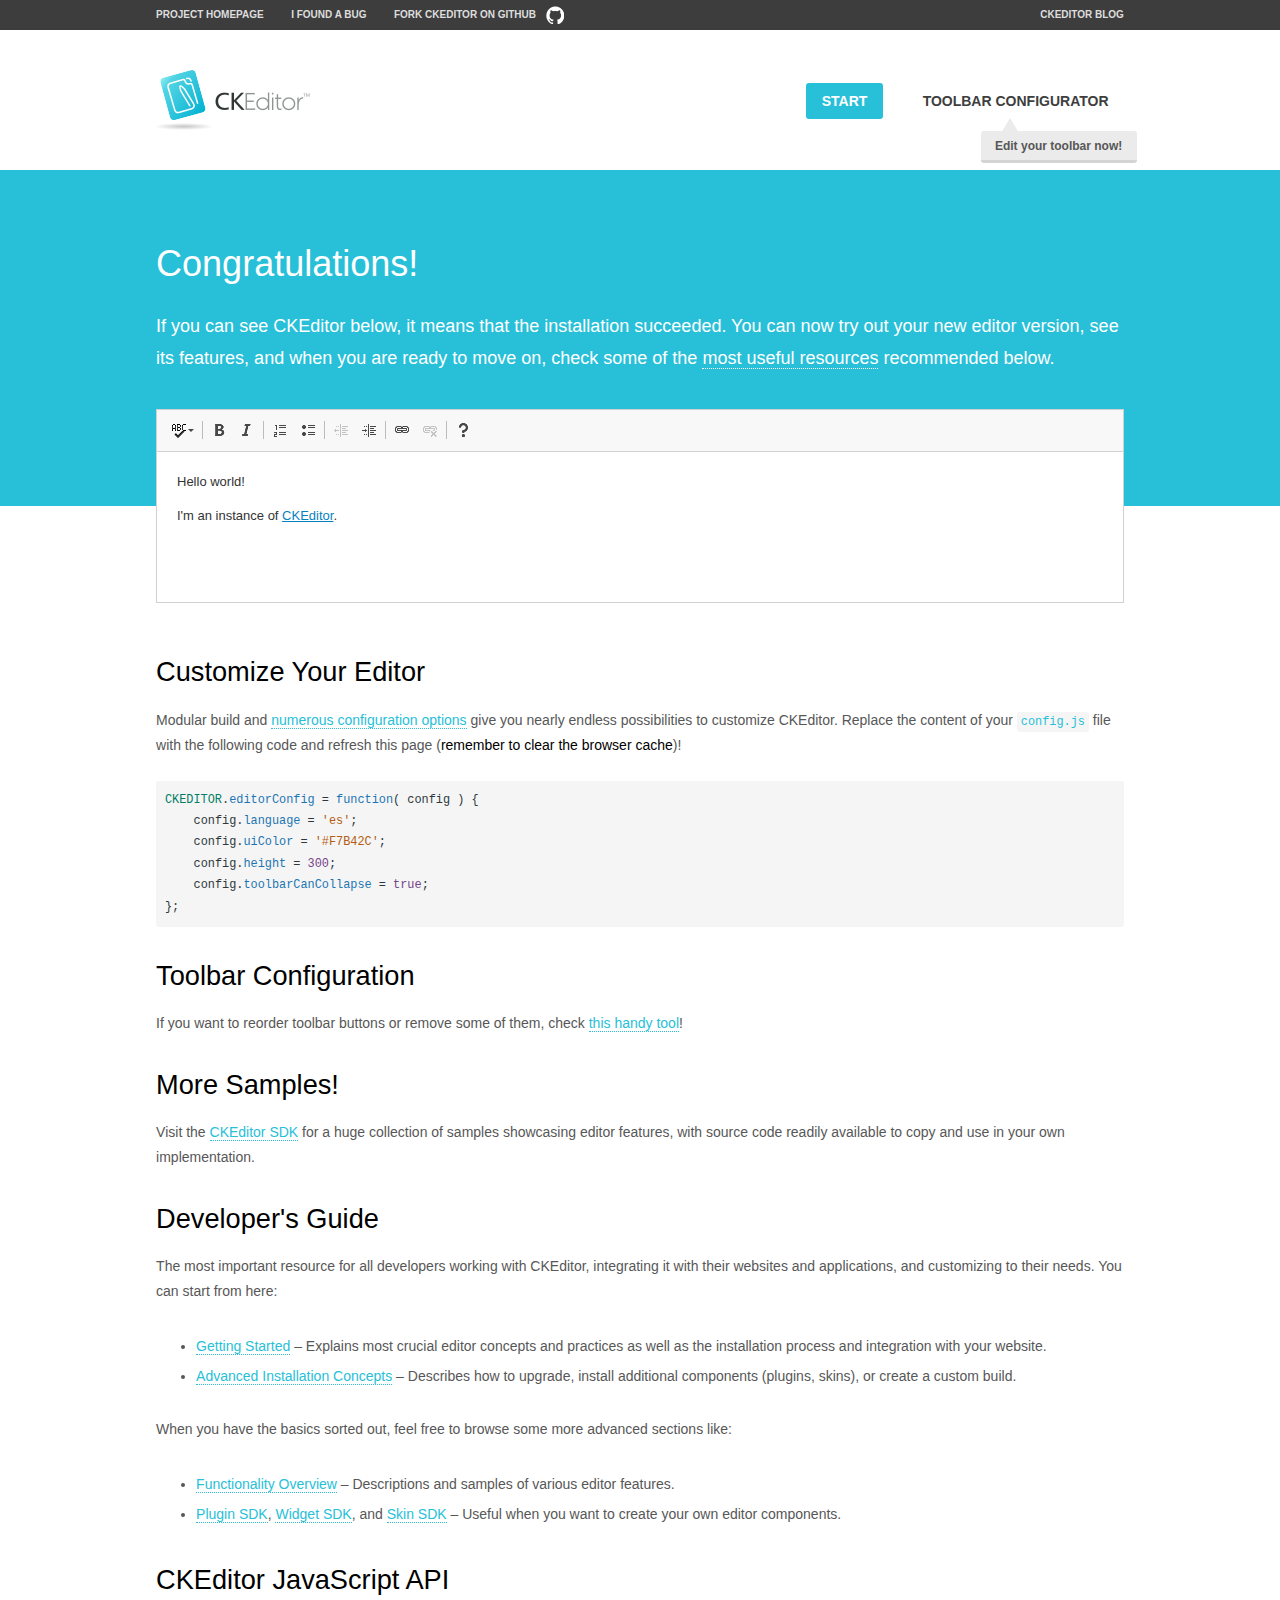
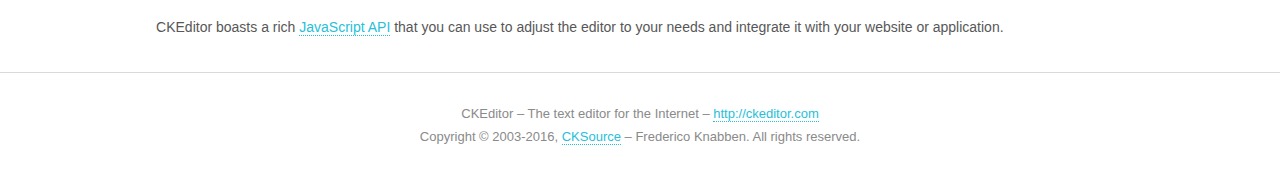
<file: src/app/asset/ckeditor/samples/index.html>
<!DOCTYPE html>
<!--
Copyright (c) 2003-2016, CKSource - Frederico Knabben. All rights reserved.
For licensing, see LICENSE.md or http://ckeditor.com/license
-->
<html>
<head>
	<meta charset="utf-8">
	<title>CKEditor Sample</title>
	<script src="../ckeditor.js"></script>
	<script src="js/sample.js"></script>
	<link rel="stylesheet" href="css/samples.css">
	<link rel="stylesheet" href="toolbarconfigurator/lib/codemirror/neo.css">
</head>
<body id="main">

<nav class="navigation-a">
	<div class="grid-container">
		<ul class="navigation-a-left grid-width-70">
			<li><a href="http://ckeditor.com">Project Homepage</a></li>
			<li><a href="http://dev.ckeditor.com/">I found a bug</a></li>
			<li><a href="http://github.com/ckeditor/ckeditor-dev" class="icon-pos-right icon-navigation-a-github">Fork CKEditor on GitHub</a></li>
		</ul>
		<ul class="navigation-a-right grid-width-30">
			<li><a href="http://ckeditor.com/blog-list">CKEditor Blog</a></li>
		</ul>
	</div>
</nav>

<header class="header-a">
	<div class="grid-container">
		<h1 class="header-a-logo grid-width-30">
			<a href="index.html"><img src="img/logo.png" alt="CKEditor Sample"></a>
		</h1>

		<nav class="navigation-b grid-width-70">
			<ul>
				<li><a href="index.html" class="button-a button-a-background">Start</a></li>
				<li><a href="toolbarconfigurator/index.html" class="button-a">Toolbar configurator <span class="balloon-a balloon-a-nw">Edit your toolbar now!</span></a></li>
			</ul>
		</nav>
	</div>
</header>

<main>
	<div class="adjoined-top">
		<div class="grid-container">
			<div class="content grid-width-100">
				<h1>Congratulations!</h1>
				<p>
					If you can see CKEditor below, it means that the installation succeeded.
					You can now try out your new editor version, see its features, and when you are ready to move on, check some of the <a href="#sample-customize">most useful resources</a> recommended below.
				</p>
			</div>
		</div>
	</div>
	<div class="adjoined-bottom">
		<div class="grid-container">
			<div class="grid-width-100">
				<div id="editor">
					<h1>Hello world!</h1>
					<p>I'm an instance of <a href="http://ckeditor.com">CKEditor</a>.</p>
				</div>
			</div>
		</div>
	</div>

	<div class="grid-container">
		<div class="content grid-width-100">
			<section id="sample-customize">
				<h2>Customize Your Editor</h2>
				<p>Modular build and <a href="http://docs.ckeditor.com/#!/guide/dev_configuration">numerous configuration options</a> give you nearly endless possibilities to customize CKEditor. Replace the content of your <code><a href="../config.js">config.js</a></code> file with the following code and refresh this page (<strong>remember to clear the browser cache</strong>)!</p>
		<pre class="cm-s-neo CodeMirror"><code><span style="padding-right: 0.1px;"><span class="cm-variable">CKEDITOR</span>.<span class="cm-property">editorConfig</span> <span class="cm-operator">=</span> <span class="cm-keyword">function</span>( <span class="cm-def">config</span> ) {</span>
<span style="padding-right: 0.1px;"><span class="cm-tab">	</span><span class="cm-variable-2">config</span>.<span class="cm-property">language</span> <span class="cm-operator">=</span> <span class="cm-string">'es'</span>;</span>
<span style="padding-right: 0.1px;"><span class="cm-tab">	</span><span class="cm-variable-2">config</span>.<span class="cm-property">uiColor</span> <span class="cm-operator">=</span> <span class="cm-string">'#F7B42C'</span>;</span>
<span style="padding-right: 0.1px;"><span class="cm-tab">	</span><span class="cm-variable-2">config</span>.<span class="cm-property">height</span> <span class="cm-operator">=</span> <span class="cm-number">300</span>;</span>
<span style="padding-right: 0.1px;"><span class="cm-tab">	</span><span class="cm-variable-2">config</span>.<span class="cm-property">toolbarCanCollapse</span> <span class="cm-operator">=</span> <span class="cm-atom">true</span>;</span>
<span style="padding-right: 0.1px;">};</span></code></pre>
			</section>

			<section>
				<h2>Toolbar Configuration</h2>
				<p>If you want to reorder toolbar buttons or remove some of them, check <a href="toolbarconfigurator/index.html">this handy tool</a>!</p>
			</section>

			<section>
				<h2>More Samples!</h2>
				<p>Visit the <a href="http://sdk.ckeditor.com">CKEditor SDK</a> for a huge collection of samples showcasing editor features, with source code readily available to copy and use in your own implementation.</p>
			</section>

			<section>
				<h2>Developer's Guide</h2>
				<p>The most important resource for all developers working with CKEditor, integrating it with their websites and applications, and customizing to their needs. You can start from here:</p>
				<ul>
					<li><a href="http://docs.ckeditor.com/#!/guide/dev_installation">Getting Started</a> &ndash; Explains most crucial editor concepts and practices as well as the installation process and integration with your website.</li>
					<li><a href="http://docs.ckeditor.com/#!/guide/dev_advanced_installation">Advanced Installation Concepts</a> &ndash; Describes how to upgrade, install additional components (plugins, skins), or create a custom build.</li>
				</ul>
					<p>When you have the basics sorted out, feel free to browse some more advanced sections like:</p>
				<ul>
					<li><a href="http://docs.ckeditor.com/#!/guide/dev_features">Functionality Overview</a> &ndash; Descriptions and samples of various editor features.</li>
					<li><a href="http://docs.ckeditor.com/#!/guide/plugin_sdk_intro">Plugin SDK</a>, <a href="http://docs.ckeditor.com/#!/guide/widget_sdk_intro">Widget SDK</a>, and <a href="http://docs.ckeditor.com/#!/guide/skin_sdk_intro">Skin SDK</a> &ndash; Useful when you want to create your own editor components.</li>
				</ul>
			</section>

			<section>
				<h2>CKEditor JavaScript API</h2>
				<p>CKEditor boasts a rich <a href="http://docs.ckeditor.com/#!/api">JavaScript API</a> that you can use to adjust the editor to your needs and integrate it with your website or application.</p>
			</section>
		</div>
	</div>
</main>

<footer class="footer-a grid-container">
	<div class="grid-container">
		<p class="grid-width-100">
			CKEditor &ndash; The text editor for the Internet &ndash; <a class="samples" href="http://ckeditor.com/">http://ckeditor.com</a>
		</p>
		<p class="grid-width-100" id="copy">
			Copyright &copy; 2003-2016, <a class="samples" href="http://cksource.com/">CKSource</a> &ndash; Frederico Knabben. All rights reserved.
		</p>
	</div>
</footer>
<script>
	initSample();
</script>

</body>
</html>
</file>
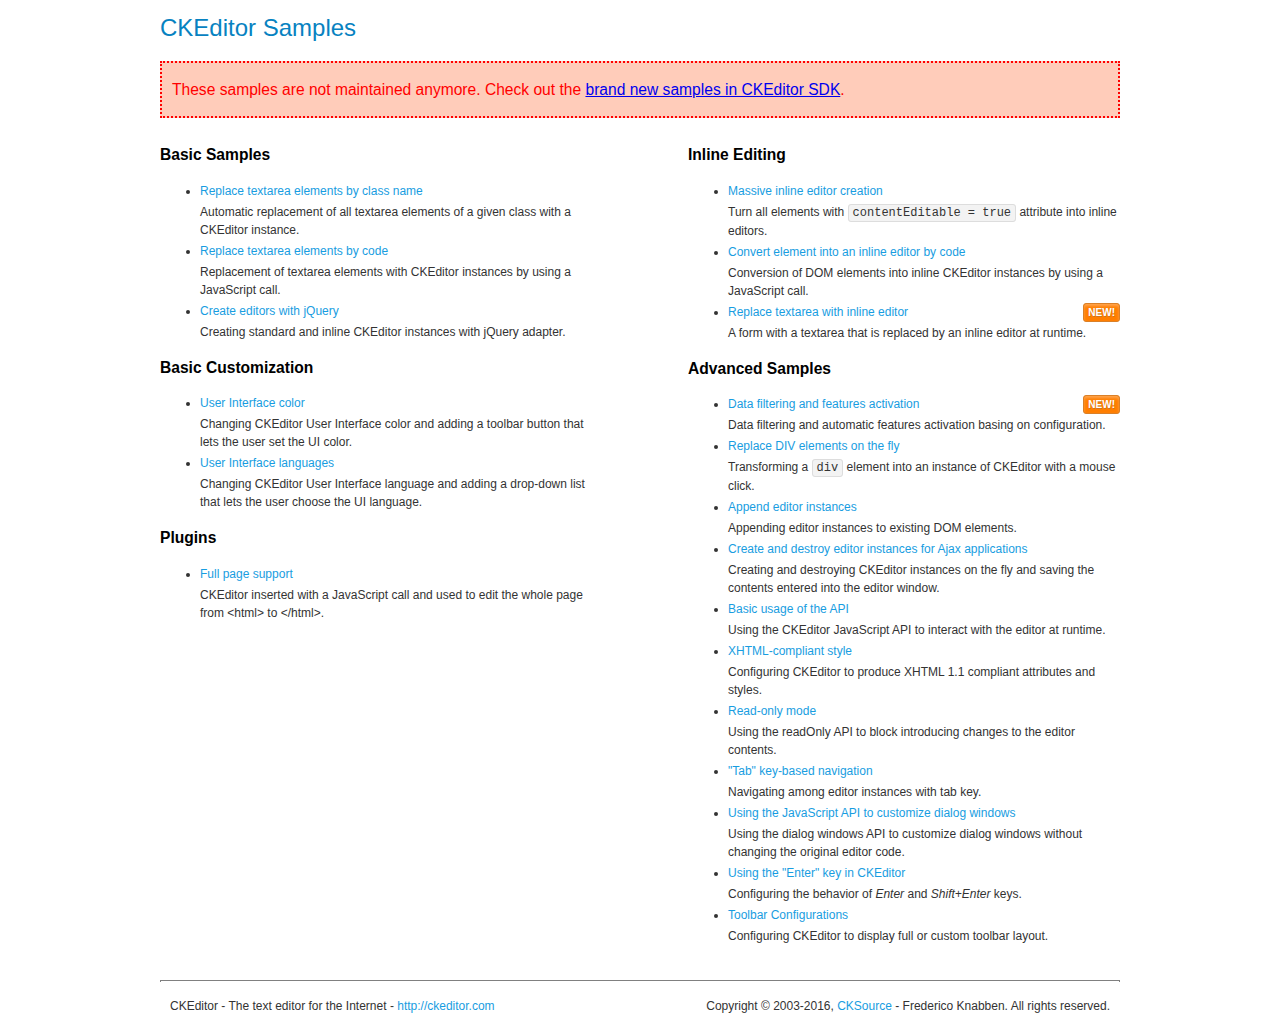
<file: src/app/asset/ckeditor/samples/old/index.html>
<!DOCTYPE html>
<!--
Copyright (c) 2003-2016, CKSource - Frederico Knabben. All rights reserved.
For licensing, see LICENSE.md or http://ckeditor.com/license
-->
<html>
<head>
	<meta charset="utf-8">
	<title>CKEditor Samples</title>
	<link rel="stylesheet" href="sample.css">
</head>
<body>
	<h1 class="samples">
		CKEditor Samples
	</h1>
	<div class="warning deprecated">
		These samples are not maintained anymore. Check out the <a href="http://sdk.ckeditor.com/">brand new samples in CKEditor SDK</a>.
	</div>
	<div class="twoColumns">
		<div class="twoColumnsLeft">
			<h2 class="samples">
				Basic Samples
			</h2>
			<dl class="samples">
				<dt><a class="samples" href="replacebyclass.html">Replace textarea elements by class name</a></dt>
				<dd>Automatic replacement of all textarea elements of a given class with a CKEditor instance.</dd>

				<dt><a class="samples" href="replacebycode.html">Replace textarea elements by code</a></dt>
				<dd>Replacement of textarea elements with CKEditor instances by using a JavaScript call.</dd>

				<dt><a class="samples" href="jquery.html">Create editors with jQuery</a></dt>
				<dd>Creating standard and inline CKEditor instances with jQuery adapter.</dd>
			</dl>

			<h2 class="samples">
				Basic Customization
			</h2>
			<dl class="samples">
				<dt><a class="samples" href="uicolor.html">User Interface color</a></dt>
				<dd>Changing CKEditor User Interface color and adding a toolbar button that lets the user set the UI color.</dd>

				<dt><a class="samples" href="uilanguages.html">User Interface languages</a></dt>
				<dd>Changing CKEditor User Interface language and adding a drop-down list that lets the user choose the UI language.</dd>
			</dl>


			<h2 class="samples">Plugins</h2>
<dl class="samples">
<dt><a class="samples" href="wysiwygarea/fullpage.html">Full page support</a></dt>
<dd>CKEditor inserted with a JavaScript call and used to edit the whole page from &lt;html&gt; to &lt;/html&gt;.</dd>
</dl>
		</div>
		<div class="twoColumnsRight">
			<h2 class="samples">
				Inline Editing
			</h2>
			<dl class="samples">
				<dt><a class="samples" href="inlineall.html">Massive inline editor creation</a></dt>
				<dd>Turn all elements with <code>contentEditable = true</code> attribute into inline editors.</dd>

				<dt><a class="samples" href="inlinebycode.html">Convert element into an inline editor by code</a></dt>
				<dd>Conversion of DOM elements into inline CKEditor instances by using a JavaScript call.</dd>

				<dt><a class="samples" href="inlinetextarea.html">Replace textarea with inline editor</a> <span class="new">New!</span></dt>
				<dd>A form with a textarea that is replaced by an inline editor at runtime.</dd>

				
			</dl>

			<h2 class="samples">
				Advanced Samples
			</h2>
			<dl class="samples">
				<dt><a class="samples" href="datafiltering.html">Data filtering and features activation</a> <span class="new">New!</span></dt>
				<dd>Data filtering and automatic features activation basing on configuration.</dd>

				<dt><a class="samples" href="divreplace.html">Replace DIV elements on the fly</a></dt>
				<dd>Transforming a <code>div</code> element into an instance of CKEditor with a mouse click.</dd>

				<dt><a class="samples" href="appendto.html">Append editor instances</a></dt>
				<dd>Appending editor instances to existing DOM elements.</dd>

				<dt><a class="samples" href="ajax.html">Create and destroy editor instances for Ajax applications</a></dt>
				<dd>Creating and destroying CKEditor instances on the fly and saving the contents entered into the editor window.</dd>

				<dt><a class="samples" href="api.html">Basic usage of the API</a></dt>
				<dd>Using the CKEditor JavaScript API to interact with the editor at runtime.</dd>

				<dt><a class="samples" href="xhtmlstyle.html">XHTML-compliant style</a></dt>
				<dd>Configuring CKEditor to produce XHTML 1.1 compliant attributes and styles.</dd>

				<dt><a class="samples" href="readonly.html">Read-only mode</a></dt>
				<dd>Using the readOnly API to block introducing changes to the editor contents.</dd>

				<dt><a class="samples" href="tabindex.html">"Tab" key-based navigation</a></dt>
				<dd>Navigating among editor instances with tab key.</dd>


				
<dt><a class="samples" href="dialog/dialog.html">Using the JavaScript API to customize dialog windows</a></dt>
<dd>Using the dialog windows API to customize dialog windows without changing the original editor code.</dd>

<dt><a class="samples" href="enterkey/enterkey.html">Using the &quot;Enter&quot; key in CKEditor</a></dt>
<dd>Configuring the behavior of <em>Enter</em> and <em>Shift+Enter</em> keys.</dd>

<dt><a class="samples" href="toolbar/toolbar.html">Toolbar Configurations</a></dt>
<dd>Configuring CKEditor to display full or custom toolbar layout.</dd>

			</dl>
		</div>
	</div>
	<div id="footer">
		<hr>
		<p>
			CKEditor - The text editor for the Internet - <a class="samples" href="http://ckeditor.com/">http://ckeditor.com</a>
		</p>
		<p id="copy">
			Copyright &copy; 2003-2016, <a class="samples" href="http://cksource.com/">CKSource</a> - Frederico Knabben. All rights reserved.
		</p>
	</div>
</body>
</html>
</file>
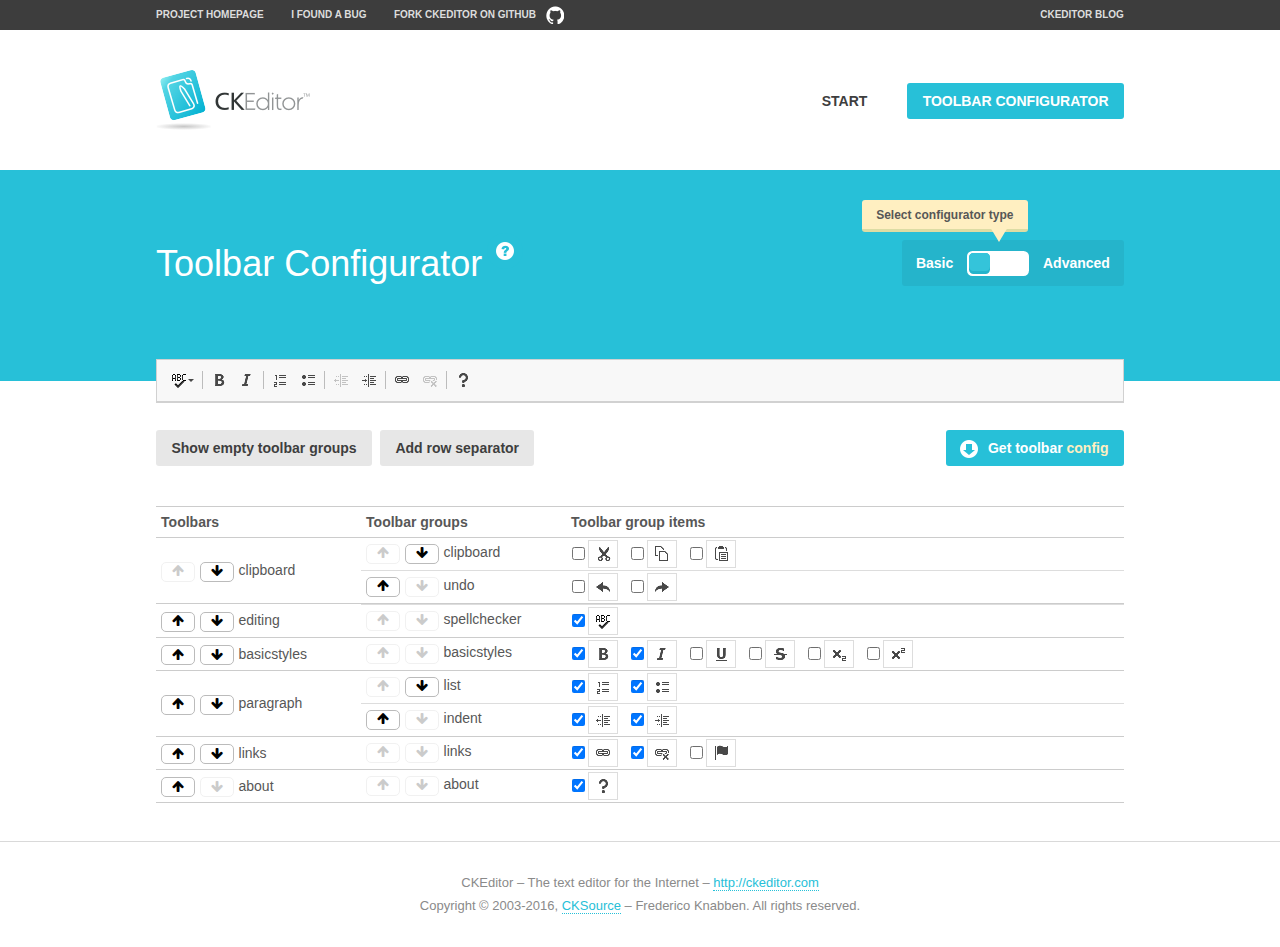
<file: src/app/asset/ckeditor/samples/toolbarconfigurator/index.html>
<!DOCTYPE html>
<!--
Copyright (c) 2003-2016, CKSource - Frederico Knabben. All rights reserved.
For licensing, see LICENSE.md or http://ckeditor.com/license
-->
<!--[if IE 8]><html class="ie8"><![endif]-->
<!--[if gt IE 8]><html><![endif]-->
<!--[if !IE]><!--><html><!--<![endif]-->
<head>
	<meta charset="utf-8">
	<title>Toolbar Configurator</title>
	<script src="../../ckeditor.js"></script>
	<script>
		if ( CKEDITOR.env.ie && CKEDITOR.env.version < 9 )
			CKEDITOR.tools.enableHtml5Elements( document );
	</script>
	<link rel="stylesheet" href="lib/codemirror/codemirror.css">
	<link rel="stylesheet" href="lib/codemirror/show-hint.css">
	<link rel="stylesheet" href="lib/codemirror/neo.css">
	<link rel="stylesheet" href="css/fontello.css">
	<link rel="stylesheet" href="../css/samples.css">
</head>
<body id="toolbar">

<nav class="navigation-a">
	<div class="grid-container">
		<ul class="navigation-a-left grid-width-70">
			<li><a href="http://ckeditor.com">Project Homepage</a></li>
			<li><a href="http://dev.ckeditor.com/">I found a bug</a></li>
			<li><a href="http://github.com/ckeditor/ckeditor-dev" class="icon-pos-right icon-navigation-a-github">Fork CKEditor on GitHub</a></li>
		</ul>
		<ul class="navigation-a-right grid-width-30">
			<li><a href="http://ckeditor.com/blog-list">CKEditor Blog</a></li>
		</ul>
	</div>
</nav>

<header class="header-a">
	<div class="grid-container">
		<h1 class="header-a-logo grid-width-30">
			<a href="../index.html"><img src="../img/logo.png" alt="CKEditor Logo"></a>
		</h1>
		<nav class="navigation-b grid-width-70">
			<ul>
				<li><a href="../index.html"  class="button-a">Start</a></li>
				<li><a href="index.html"  class="button-a button-a-background">Toolbar configurator</a></li>
			</ul>
		</nav>
	</div>
</header>

<main>
	<div class="adjoined-top">
		<div class="grid-container">
			<div class="content grid-width-100">
				<div class="grid-container-nested">
					<h1 class="grid-width-60">
						Toolbar Configurator
						<a href="#help-content" type="button" title="Configurator help" id="help" class="button-a button-a-background button-a-no-text icon-pos-left icon-question-mark">Help</a>
					</h1>

					<div class="grid-width-40 grid-switch-magic">
						<div class="switch">
							<span class="balloon-a balloon-a-se">Select configurator type</span>
							<input type="radio" name="radio" data-num="1" id="radio-basic" />
							<input type="radio" name="radio" data-num="2" id="radio-advanced" />
							<label data-for="1" for="radio-basic">Basic</label>
							<span class="switch-inner">
								<span class="handler"></span>
							</span>
							<label data-for="2" for="radio-advanced">Advanced</label>
						</div>
					</div>
				</div>
			</div>
		</div>
	</div>
	<div class="adjoined-bottom">
		<div class="grid-container">
			<div class="grid-width-100">
				<div class="editors-container">
					<div id="editor-basic"></div>
					<div id="editor-advanced"></div>
				</div>
			</div>
		</div>
	</div>

	<div class="grid-container configurator">
		<div class="content grid-width-100">
			<div class="configurator">
				<div>
					<div id="toolbarModifierWrapper"></div>
				</div>
			</div>
		</div>
	</div>

	<div id="help-content">
		<div class="grid-container">
			<div class="grid-width-100">
				<h2>What Am I Doing Here?</h2>

				<div class="grid-container grid-container-nested">
					<div class="basic">
						<div class="grid-width-50">
							<p>Arrange <a href="http://docs.ckeditor.com/#!/api/CKEDITOR.config-cfg-toolbarGroups">toolbar groups</a>, toggle <a href="http://docs.ckeditor.com/#!/api/CKEDITOR.config-cfg-removeButtons">button visibility</a> according to your needs and get your toolbar configuration.</p>
							<p>You can replace the content of the <a href="../../config.js"><code>config.js</code></a> file with the generated configuration. If you already set some configuration options you will need to merge both configurations.</p>
						</div>
						<div class="grid-width-50">
							<p>Read more about different ways of <a href="http://docs.ckeditor.com/#!/guide/dev_configuration">setting configuration</a> and do not forget about <strong>clearing browser cache</strong>.</p>
							<p>Arranging toolbar groups is the recommended way of configuring the toolbar, but if you need more freedom you can use the <a href="#advanced">advanced configurator</a>.</p>
						</div>
					</div>
					<div class="advanced" style="display: none;">
						<div class="grid-width-50">
							<p>With this code editor you can edit your <a href="http://docs.ckeditor.com/#!/api/CKEDITOR.config-cfg-toolbar">toolbar configuration</a> live.</p>
							<p>You can replace the content of the <a href="../../config.js"><code>config.js</code></a> file with the generated configuration. If you already set some configuration options you will need to merge both configurations.</p>
						</div>
						<div class="grid-width-50">
							<p>Read more about different ways of <a href="http://docs.ckeditor.com/#!/guide/dev_configuration">setting configuration</a> and do not forget about <strong>clearing browser cache</strong>.</p>
						</div>
					</div>
				</div>

				<p class="grid-container grid-container-nested">
					<button type="button" class="help-content-close grid-width-100 button-a button-a-background">Got it. Let's play!</button>
				</p>
			</div>
		</div>
	</div>
</main>

<footer class="footer-a grid-container">
	<p class="grid-width-100">
		CKEditor &ndash; The text editor for the Internet &ndash; <a class="samples" href="http://ckeditor.com/">http://ckeditor.com</a>
	</p>
	<p class="grid-width-100" id="copy">
		Copyright &copy; 2003-2016, <a class="samples" href="http://cksource.com/">CKSource</a> &ndash; Frederico Knabben. All rights reserved.
	</p>
</footer>

<script src="lib/codemirror/codemirror.js"></script>
<script src="lib/codemirror/javascript.js"></script>
<script src="lib/codemirror/show-hint.js"></script>

<script src="js/fulltoolbareditor.js"></script>
<script src="js/abstracttoolbarmodifier.js"></script>
<script src="js/toolbarmodifier.js"></script>
<script src="js/toolbartextmodifier.js"></script>
<script src="../js/sf.js"></script>

<script>
	( function() {
		'use strict';

		var mode = ( window.location.hash.substr( 1 ) === 'advanced' ) ? 'advanced' : 'basic',
			configuratorSection = CKEDITOR.document.findOne( 'main > .grid-container.configurator' ),
			basicInstruction = CKEDITOR.document.findOne( '#help-content .basic' ),
			advancedInstruction = CKEDITOR.document.findOne( '#help-content .advanced' ),

			// Configurator mode switcher.
			modeSwitchBasic = CKEDITOR.document.getById( 'radio-basic' ),
			modeSwitchAdvanced = CKEDITOR.document.getById( 'radio-advanced' );

		// Initial setup
		function updateSwitcher() {
			if ( mode === 'advanced' ) {
				modeSwitchAdvanced.$.checked = true;
			} else {
				modeSwitchBasic.$.checked = true;
			}
		}

		updateSwitcher();

		CKEDITOR.document.getWindow().on( 'hashchange', function( e ) {
			var hash = window.location.hash.substr( 1 );
			if ( !( hash === 'advanced' || hash === 'basic' ) ) {
				return;
			}
			mode = hash;
			onToolbarsDone( mode );
		} );

		CKEDITOR.document.getWindow().on( 'resize', function() {
			updateToolbar( ( mode === 'basic' ? toolbarModifier : toolbarTextModifier )[ 'editorInstance' ] );
		} );

		function onRefresh( modifier ) {
			modifier = modifier || this;

			if ( mode === 'basic' && modifier instanceof ToolbarConfigurator.ToolbarTextModifier ) {
				return;
			}

			// CodeMirror container becomes visible, so we need to refresh and to avoid rendering problems.
			if ( mode === 'advanced' && modifier instanceof ToolbarConfigurator.ToolbarTextModifier ) {
				modifier.codeContainer.refresh();
			}

			updateToolbar( modifier.editorInstance );
		}

		function updateToolbar( editor ) {
			var editorContainer = editor.container;

			// Not always editor is loaded.
			if ( !editorContainer ) {
				return;
			}

			var displayStyle = editorContainer.getStyle( 'display' );

			editorContainer.setStyle( 'display', 'block' );

			var newHeight = editorContainer.getSize( 'height' );

			var newMarginTop = parseInt( editorContainer.getComputedStyle( 'margin-top' ), 10 );
			newMarginTop = ( isNaN( newMarginTop ) ? 0 : Number( newMarginTop ) );

			var newMarginBottom = parseInt( editorContainer.getComputedStyle( 'margin-bottom' ), 10 );
			newMarginBottom = ( isNaN( newMarginBottom ) ? 0 : Number( newMarginBottom ) );

			var result = newHeight + newMarginTop + newMarginBottom;

			editorContainer.setStyle( 'display', displayStyle );

			editor.container.getAscendant( 'div' ).setStyle( 'height', result + 'px' );
		}

		var toolbarModifier = new ToolbarConfigurator.ToolbarModifier( 'editor-basic' );

		var done = 0;
		toolbarModifier.init( onToolbarInit );
		toolbarModifier.onRefresh = onRefresh;

		CKEDITOR.document.getById( 'toolbarModifierWrapper' ).append( toolbarModifier.mainContainer );

		var toolbarTextModifier = new ToolbarConfigurator.ToolbarTextModifier( 'editor-advanced' );
		toolbarTextModifier.init( onToolbarInit );
		toolbarTextModifier.onRefresh = onRefresh;

		function onToolbarInit() {
			if ( ++done === 2 ) {
				onToolbarsDone();

				positionSticky.watch( CKEDITOR.document.findOne( '.toolbar' ), function() {
					return mode === 'advanced';
				} );
			}
		}

		function onToolbarsDone() {
			if ( mode === 'basic' ) {
				toggleModeBasic( false );
			} else {
				toggleModeAdvanced( false );
			}

			updateSwitcher();

			setTimeout( function() {
				CKEDITOR.document.findOne( '.editors-container' ).addClass( 'active' );
				CKEDITOR.document.findOne( '#toolbarModifierWrapper' ).addClass( 'active' );
			}, 200 );
		}

		CKEDITOR.document.getById( 'toolbarModifierWrapper' ).append( toolbarTextModifier.mainContainer );

		function toogleModeSwitch( onElement, offElement, onModifier, offModifier ) {
			onElement.addClass( 'fancy-button-active' );
			offElement.removeClass( 'fancy-button-active' );

			onModifier.showUI();
			offModifier.hideUI();
		}

		function toggleModeBasic( callOnRefresh ) {
			callOnRefresh = ( callOnRefresh !== false );
			mode = 'basic';
			window.location.hash = '#basic';
			toogleModeSwitch( modeSwitchBasic, modeSwitchAdvanced, toolbarModifier, toolbarTextModifier );

			configuratorSection.removeClass( 'freed-width' );
			basicInstruction.show();
			advancedInstruction.hide();

			callOnRefresh && onRefresh( toolbarModifier );
		}

		function toggleModeAdvanced( callOnRefresh ) {
			callOnRefresh = ( callOnRefresh !== false );
			mode = 'advanced';
			window.location.hash = '#advanced';
			toogleModeSwitch( modeSwitchAdvanced, modeSwitchBasic, toolbarTextModifier, toolbarModifier );

			configuratorSection.addClass( 'freed-width' );
			advancedInstruction.show();
			basicInstruction.hide();

			callOnRefresh && onRefresh( toolbarTextModifier );
		}

		modeSwitchBasic.on( 'click', toggleModeBasic );
		modeSwitchAdvanced.on( 'click', toggleModeAdvanced );

		//
		// Position:sticky for the toolbar.
		//

		// Will make elements behave like they were styled with position:sticky.
		var positionSticky = {
			// Store object: {
			// 		element: CKEDITOR.dom.element, // Element which will float.
			// 		placeholder: CKEDITOR.dom.element, // Placeholder which is place to prevent page bounce.
			// 		isFixed: boolean // Whether element float now.
			// }
			watched: [],

			active: [],

			staticContainer: null,

			init: function() {
				var element = CKEDITOR.dom.element.createFromHtml(
					'<div class="staticContainer">' +
						'<div class="grid-container" >' +
							'<div class="grid-width-100">' +
								'<div class="inner"></div>' +
							'</div>' +
						'</div>' +
					'</div>' );

				this.staticContainer = element.findOne( '.inner' );

				CKEDITOR.document.getBody().append( element );
			},

			watch: function( element, preventFunc ) {
				this.watched.push( {
					element: element,
					placeholder: new CKEDITOR.dom.element( 'div' ),
					isFixed: false,
					preventFunc: preventFunc
				} );
			},

			checkAll: function() {
				for ( var i = 0; i < this.watched.length; i++ ) {
					this.check( this.watched[ i ] );
				}
			},

			check: function( element ) {
				var isFixed = element.isFixed;
				var shouldBeFixed = this.shouldBeFixed( element );

				// Nothing to be done.
				if ( isFixed === shouldBeFixed ) {
					return;
				}

				var placeholder = element.placeholder;

				if ( isFixed ) {
					// Unfixing.

					element.element.insertBefore( placeholder );
					placeholder.remove();

					element.element.removeStyle( 'margin' );

					this.active.splice( CKEDITOR.tools.indexOf( this.active, element ), 1 );

				} else {
					// Fixing.
					placeholder.setStyle( 'width', element.element.getSize( 'width' ) + 'px' );
					placeholder.setStyle( 'height', element.element.getSize( 'height' ) + 'px' );
					placeholder.setStyle( 'margin-bottom', element.element.getComputedStyle( 'margin-bottom' ) );
					placeholder.setStyle( 'display', element.element.getComputedStyle( 'display' ) );
					placeholder.insertAfter( element.element );

					this.staticContainer.append( element.element );

					this.active.push( element );
				}

				element.isFixed = !element.isFixed;
			},

			shouldBeFixed: function( element ) {
				if ( element.preventFunc && element.preventFunc() ) {
					return false;
				}

				// If element is already fixed we are checking it's placeholder.
				var related = ( element.isFixed ? element.placeholder : element.element ),
					clientRect = related.$.getBoundingClientRect(),
					staticHeight = this.staticContainer.getSize('height' ),
					elemHeight = element.element.getSize( 'height' );

				if ( element.isFixed ) {
					return ( clientRect.top + elemHeight < staticHeight );
				} else {
					return ( clientRect.top < staticHeight );
				}
			}
		};

		positionSticky.init();

		CKEDITOR.document.getWindow().on( 'scroll',
			new CKEDITOR.tools.eventsBuffer( 100, positionSticky.checkAll, positionSticky ).input
		);

		// Make the toolbar sticky.
		positionSticky.watch( CKEDITOR.document.findOne( '.editors-container' ) );

		// Help button and help-content.
		( function() {
			var helpButton = CKEDITOR.document.getById( 'help' ),
				helpContent = CKEDITOR.document.getById( 'help-content' );

			// Don't show help button on IE8 because it's unsupported by Pico Modal.
			if ( CKEDITOR.env.ie && CKEDITOR.env.version == 8 ) {
				helpButton.hide();
			} else {
				// Display help modal when the button is clicked.
				helpButton.on( 'click', function( evt ) {
					SF.modal( {
						// Clone modal content from DOM.
						content: helpContent.getHtml(),

						afterCreate: function( modal ) {
							// Enable modal content button to close the modal.
							new CKEDITOR.dom.element( modal.modalElem() ).findOne( '.help-content-close' ).once( 'click', modal.close );
						}
					} ).show();
				} );
			}
		} )();
	} )();
</script>
</body>
</html>
</file>
<file: src/app/asset/ckeditor/samples/css/samples.css>
/**
 * @license Copyright (c) 2003-2016, CKSource - Frederico Knabben. All rights reserved.
 * For licensing, see LICENSE.md or http://ckeditor.com/license
 */
@media (max-width: 900px) {
  .global-is-mobile-hidden {
    display: none !important;
  }
}
article,
aside,
details,
figcaption,
figure,
footer,
header,
hgroup,
main,
menu,
nav,
section {
  display: block;
}
body,
html {
  margin: 0;
  padding: 0;
  font: 16px / 1.8 Arial, 'Helvetica Neue', Helvetica, sans-serif;
  font-weight: 300;
  color: #575757;
}
.grid-width-10 {
  width: 10%;
}
.grid-width-20 {
  width: 20%;
}
.grid-width-30 {
  width: 30%;
}
.grid-width-40 {
  width: 40%;
}
.grid-width-50 {
  width: 50%;
}
.grid-width-60 {
  width: 60%;
}
.grid-width-70 {
  width: 70%;
}
.grid-width-80 {
  width: 80%;
}
.grid-width-90 {
  width: 90%;
}
.grid-width-100 {
  width: 100%;
}
@media (max-width: 900px) {
  .grid-width-10,
  .grid-width-20,
  .grid-width-30,
  .grid-width-40,
  .grid-width-50,
  .grid-width-60,
  .grid-width-70,
  .grid-width-80,
  .grid-width-90,
  .grid-width-100 {
    width: 100%;
  }
}
*[class*="grid-width"] {
  -webkit-box-sizing: border-box;
  -moz-box-sizing: border-box;
  box-sizing: border-box;
  padding-left: 4%;
  padding-right: 4%;
  float: left;
}
*[class*="grid-width"]:after,
.grid-container:after,
*[class*="grid-width"]:before,
.grid-container:before {
  content: '';
  display: block;
  overflow: hidden;
  visibility: hidden;
  font-size: 0;
  line-height: 0;
  width: 0;
  height: 0;
}
*[class*="grid-width"]:after,
.grid-container:after {
  clear: both;
}
.grid-container {
  -webkit-box-sizing: border-box;
  -moz-box-sizing: border-box;
  box-sizing: border-box;
  margin-left: auto;
  margin-right: auto;
}
.grid-container-nested *[class*="grid-width"]:first-child {
  padding-left: 0;
}
.grid-container-nested *[class*="grid-width"]:last-child {
  padding-right: 0;
}
@media (max-width: 900px) {
  .grid-container-nested *[class*="grid-width"]:first-child {
    padding-left: 4%;
  }
  .grid-container-nested *[class*="grid-width"]:last-child {
    padding-right: 4%;
  }
}
.header-a {
  min-height: 140px;
  overflow: hidden;
}
.header-a .header-a-logo {
  margin: 40px 0 0;
}
@media (max-width: 900px) {
  .header-a .header-a-logo {
    text-align: center;
  }
}
.header-a .header-a-logo img {
  border: transparent;
}
.navigation-a {
  height: 30px;
  background: #3D3D3D;
  position: absolute;
  left: 0;
  right: 0;
  top: 0;
  padding: 0;
  overflow: hidden;
}
@media (max-width: 900px) {
  .navigation-a {
    text-align: center;
  }
}
.navigation-a ul {
  list-style: none;
  margin: 0;
  overflow: hidden;
}
.navigation-a ul li,
.navigation-a ul li a {
  display: inline-block;
}
@media (max-width: 900px) {
  .navigation-a ul {
    width: auto;
    text-overflow: ellipsis;
    white-space: nowrap;
    display: inline-block;
    float: none;
  }
  .navigation-a ul:before,
  .navigation-a ul:after {
    display: none;
  }
}
.navigation-a ul.navigation-a-left {
  text-align: left;
}
@media (max-width: 900px) {
  .navigation-a ul.navigation-a-left {
    padding-right: 0;
  }
}
.navigation-a ul.navigation-a-right {
  text-align: right;
}
@media (max-width: 900px) {
  .navigation-a ul.navigation-a-right {
    padding-left: 23px;
  }
}
.navigation-a ul li + li {
  margin-left: 23px;
}
.navigation-a ul li a {
  font-size: 10px;
  font-size: 0.625rem;
  line-height: 18px;
  line-height: 1.13rem;
  line-height: 30px;
  float: left;
  color: #ddd;
  font-weight: bold;
  text-decoration: none;
  text-transform: uppercase;
}
.navigation-a ul li a:hover {
  cursor: pointer;
  color: #fff;
}
.icon-navigation-a-github:before,
.icon-navigation-a-github:after {
  background-image: url("[data-uri]");
}
.navigation-b {
  text-align: right;
  margin: 52px 0 0;
  overflow: visible;
}
@media (max-width: 900px) {
  .navigation-b {
    text-align: center;
    margin-top: 20px;
    padding: 0;
  }
}
.navigation-b ul {
  padding: 0;
  list-style: none;
  margin: 0;
  overflow: visible;
}
.navigation-b ul li,
.navigation-b ul li a {
  display: inline-block;
}
@media (max-width: 900px) {
  .navigation-b ul {
    display: table;
    width: 100%;
    padding-bottom: 1.5em;
  }
}
@media (max-width: 900px) {
  .navigation-b ul li {
    display: table-row;
  }
}
.navigation-b ul li + li {
  margin-left: 20px;
}
@media (max-width: 900px) {
  .navigation-b ul li + li {
    margin-left: 0;
  }
}
.navigation-b ul li a {
  -webkit-box-sizing: border-box;
  -moz-box-sizing: border-box;
  box-sizing: border-box;
  text-transform: uppercase;
  text-decoration: none;
  outline: none;
}
@media (max-width: 900px) {
  .navigation-b ul li a {
    width: 100%;
    -webkit-border-radius: 0;
    -webkit-background-clip: padding-box;
    -moz-border-radius: 0;
    -moz-background-clip: padding;
    border-radius: 0;
    background-clip: padding-box;
  }
}
.footer-a {
  font-size: 13px;
  font-size: 0.8125rem;
  line-height: 23.4px;
  line-height: 1.46rem;
  padding-top: 2.25em;
  padding-bottom: 2.25em;
  overflow: hidden;
  color: #8a8a8a;
}
.footer-a a {
  color: #27C0D8;
  text-decoration: none;
  border-bottom: 1px dotted #27C0D8;
}
.footer-a a:hover {
  color: #23adc2;
}
.footer-a p {
  margin: 0;
  display: inline-block;
  text-align: center;
}
.content {
  font-size: 14px;
  font-size: 0.875rem;
  line-height: 25.2px;
  line-height: 1.57rem;
  overflow: hidden;
  padding-top: 1.5em;
  padding-bottom: 1.5em;
}
.content p {
  margin: 0.75em 0;
}
.content ul,
.content ol,
.content pre,
.content blockquote,
.content textarea:not([class^="cke"]),
.content .cke {
  margin: 1.875em 0;
}
.content code,
.content kbd {
  -webkit-border-radius: 3px;
  -webkit-background-clip: padding-box;
  -moz-border-radius: 3px;
  -moz-background-clip: padding;
  border-radius: 3px;
  background-clip: padding-box;
  padding: 3px 4px;
}
.content pre,
.content code,
.content kbd,
.content blockquote {
  background: #f5f5f5;
}
.content blockquote,
.content pre {
  background: none;
  border-left: 4px solid #27C0D8;
  padding: 1.5em 2.25em;
}
.content p a,
.content ul a,
.content ol a,
.content blockquote a,
.content h1 a,
.content h2 a,
.content h3 a,
.content h4 a,
.content h5 a {
  color: #27C0D8;
  text-decoration: none;
  border-bottom: 1px dotted #27C0D8;
}
.content p a:hover,
.content ul a:hover,
.content ol a:hover,
.content blockquote a:hover,
.content h1 a:hover,
.content h2 a:hover,
.content h3 a:hover,
.content h4 a:hover,
.content h5 a:hover {
  color: #23adc2;
}
.content h1,
.content h2,
.content h3,
.content h4,
.content h5 {
  color: #000;
  font-weight: 100;
}
.content h1 code,
.content h2 code,
.content h3 code,
.content h4 code,
.content h5 code,
.content h1 kbd,
.content h2 kbd,
.content h3 kbd,
.content h4 kbd,
.content h5 kbd {
  font-size: inherit;
}
.content h1 a.content-heading-anchor,
.content h2 a.content-heading-anchor,
.content h3 a.content-heading-anchor,
.content h4 a.content-heading-anchor,
.content h5 a.content-heading-anchor {
  font-weight: 100;
  vertical-align: middle;
  opacity: 0;
  border: 0;
}
.content h1:hover a.content-heading-anchor,
.content h2:hover a.content-heading-anchor,
.content h3:hover a.content-heading-anchor,
.content h4:hover a.content-heading-anchor,
.content h5:hover a.content-heading-anchor {
  opacity: 1;
}
.content h1:target a,
.content h2:target a,
.content h3:target a,
.content h4:target a,
.content h5:target a {
  -webkit-animation: targetLinkOpacity 0.5s linear alternate;
  -moz-animation: targetLinkOpacity 0.5s linear alternate;
  -o-animation: targetLinkOpacity 0.5s linear alternate;
  animation: targetLinkOpacity 0.5s linear alternate;
  opacity: 1;
}
.content input,
.content select,
.content textarea:not([class^="cke"]) {
  -webkit-border-radius: 3px;
  -webkit-background-clip: padding-box;
  -moz-border-radius: 3px;
  -moz-background-clip: padding;
  border-radius: 3px;
  background-clip: padding-box;
  -webkit-box-shadow: inset 0 1px 1px rgba(0, 0, 0, 0.08);
  -moz-box-shadow: inset 0 1px 1px rgba(0, 0, 0, 0.08);
  box-shadow: inset 0 1px 1px rgba(0, 0, 0, 0.08);
  font: inherit;
  color: inherit;
  border: 1px solid #D9D9D9;
  padding: .2em .5em;
}
.content input:focus,
.content select:focus,
.content textarea:not([class^="cke"]):focus {
  border-color: #66afe9;
  outline: 0;
  -webkit-box-shadow: inset 0 1px 1px rgba(0, 0, 0, 0.08), 0 0 8px #93c6ef;
  -moz-box-shadow: inset 0 1px 1px rgba(0, 0, 0, 0.08), 0 0 8px #93c6ef;
  box-shadow: inset 0 1px 1px rgba(0, 0, 0, 0.08), 0 0 8px #93c6ef;
}
.content abbr {
  border-bottom: 1px dotted #666;
  cursor: pointer;
}
.content blockquote {
  font-style: italic;
  font-family: Georgia, Times, "Times New Roman", serif;
  font-size: 16px;
  font-size: 1rem;
  line-height: 28.8px;
  line-height: 1.8rem;
}
.content em {
  font-style: italic;
}
.content h1 {
  font-size: 36px;
  font-size: 2.25rem;
  line-height: 64.8px;
  line-height: 4.05rem;
  margin: 1.125em 0 0;
}
.content h2 {
  font-size: 27.2px;
  font-size: 1.7rem;
  line-height: 48.96px;
  line-height: 3.06rem;
  margin: 0.9em 0 0;
}
.content h3 {
  font-size: 24px;
  font-size: 1.5rem;
  line-height: 43.2px;
  line-height: 2.7rem;
  font-weight: 500;
  margin: 0.75em 0 0;
}
.content h4 {
  font-size: 19.2px;
  font-size: 1.2rem;
  line-height: 34.56px;
  line-height: 2.16rem;
  font-weight: 500;
  margin: 0.75em 0 0;
}
.content h5 {
  font-size: 17.6px;
  font-size: 1.1rem;
  line-height: 31.68px;
  line-height: 1.98rem;
  font-weight: 500;
  margin: 0.75em 0 0;
}
.content hr {
  border: 0;
  border-top: 4px solid #D9D9D9;
  margin: 1.5em 0;
}
.content input[type="text"] {
  height: 1.8em;
  line-height: 1.8em;
}
.content input[type="button"] {
  -webkit-appearance: button;
  -moz-appearance: button;
  appearance: button;
}
.content kbd {
  font-size: 12px;
  font-size: 0.75rem;
  line-height: 21.6px;
  line-height: 1.35rem;
  font-family: Arial, 'Helvetica Neue', Helvetica, sans-serif;
  padding: 2px 6px;
  -webkit-box-shadow: 0 0 4px #fff inset, 0 2px 0 #D9D9D9;
  -moz-box-shadow: 0 0 4px #fff inset, 0 2px 0 #D9D9D9;
  box-shadow: 0 0 4px #fff inset, 0 2px 0 #D9D9D9;
}
.content p img {
  vertical-align: middle;
}
.content p pre {
  padding: 1.5em;
}
.content pre {
  padding: 0;
  border: 0;
  tab-size: 4;
  -o-tab-size: 4;
  -moz-tab-size: 4;
}
.content pre,
.content code {
  font-size: 11.89px;
  font-size: 0.743rem;
  line-height: 21.4px;
  line-height: 1.34rem;
  font-family: Consolas, Menlo, Monaco, Lucida Console, Liberation Mono, DejaVu Sans Mono, Bitstream Vera Sans Mono, Courier New, monospace, serif;
}
.content pre a,
.content code a {
  border: 0;
}
.content pre code {
  padding: 0.75em;
  display: block;
}
.content strong {
  color: #000;
}
.content ul ul,
.content ol ul,
.content ul ol,
.content ol ol {
  margin: 0.75em 0;
}
.content ul li,
.content ol li {
  font-size: 14px;
  font-size: 0.875rem;
  line-height: 30.24px;
  line-height: 1.89rem;
}
.content textarea:not([class^="cke"]) {
  width: 100%;
}
.content div.todo {
  border: 2px dotted #444;
  padding: 10px;
  margin: 60px 0 10px 0;
  /* Remove me some day */
}
.content div.todo:before {
  content: "TODO";
  font-weight: bold;
}
body a.button-a,
body button.button-a,
body input.button-a {
  -webkit-border-radius: 3px;
  -webkit-background-clip: padding-box;
  -moz-border-radius: 3px;
  -moz-background-clip: padding;
  border-radius: 3px;
  background-clip: padding-box;
  font-size: 14px;
  font-size: 0.875rem;
  line-height: 25.2px;
  line-height: 1.57rem;
  height: 36px;
  line-height: 36px;
  padding: 0 1.1em;
  font-weight: 700;
  color: #3e3e3e;
  white-space: nowrap;
  text-decoration: none;
  display: inline-block;
  cursor: pointer;
  border: 0;
  vertical-align: middle;
  margin: 1px 0;
  background: transparent;
}
body a.button-a.icon-pos-left,
body button.button-a.icon-pos-left,
body input.button-a.icon-pos-left {
  padding-left: .8em;
}
body a.button-a.icon-pos-right,
body button.button-a.icon-pos-right,
body input.button-a.icon-pos-right {
  padding-right: .8em;
}
body a.button-a.button-a-no-text,
body button.button-a.button-a-no-text,
body input.button-a.button-a-no-text {
  -webkit-border-radius: 100px;
  -webkit-background-clip: padding-box;
  -moz-border-radius: 100px;
  -moz-background-clip: padding;
  border-radius: 100px;
  background-clip: padding-box;
  width: 36px;
  padding: 0;
  text-indent: -999px;
  overflow: hidden;
  position: relative;
  text-align: center;
}
body a.button-a.button-a-no-text:before,
body button.button-a.button-a-no-text:before,
body input.button-a.button-a-no-text:before {
  position: absolute;
  left: 50%;
  top: 50%;
  margin: -9px 0 0 -9px;
}
@media (max-width: 900px) {
  body a.button-a.button-a-mobile-collapsed,
  body button.button-a.button-a-mobile-collapsed,
  body input.button-a.button-a-mobile-collapsed {
    -webkit-border-radius: 100px;
    -webkit-background-clip: padding-box;
    -moz-border-radius: 100px;
    -moz-background-clip: padding;
    border-radius: 100px;
    background-clip: padding-box;
    width: 36px;
    padding: 0;
    text-indent: -999px;
    overflow: hidden;
    position: relative;
    text-align: center;
  }
  body a.button-a.button-a-mobile-collapsed:before,
  body button.button-a.button-a-mobile-collapsed:before,
  body input.button-a.button-a-mobile-collapsed:before {
    position: absolute;
    left: 50%;
    top: 50%;
    margin: -9px 0 0 -9px;
  }
  body a.button-a.button-a-mobile-collapsed:before,
  body button.button-a.button-a-mobile-collapsed:before,
  body input.button-a.button-a-mobile-collapsed:before {
    position: absolute;
    left: 50%;
    top: 50%;
    margin: -9px 0 0 -9px;
  }
}
body a.button-a:active,
body button.button-a:active,
body input.button-a:active,
body a.button-a:hover,
body button.button-a:hover,
body input.button-a:hover {
  color: #fff;
  background: #23adc2;
}
body a.button-a:focus,
body button.button-a:focus,
body input.button-a:focus {
  border-color: #66afe9;
  outline: 0;
  -webkit-box-shadow: inset 0 1px 1px rgba(0, 0, 0, 0.075), 0 0 8px #93c6ef;
  -moz-box-shadow: inset 0 1px 1px rgba(0, 0, 0, 0.075), 0 0 8px #93c6ef;
  box-shadow: inset 0 1px 1px rgba(0, 0, 0, 0.075), 0 0 8px #93c6ef;
}
body a.button-a-soft,
body button.button-a-soft,
body input.button-a-soft {
  background: #e7e7e7;
}
body a.button-a-soft:active,
body button.button-a-soft:active,
body input.button-a-soft:active,
body a.button-a-soft:hover,
body button.button-a-soft:hover,
body input.button-a-soft:hover {
  color: #3e3e3e;
  background: #cecece;
}
body a.button-a-background,
body button.button-a-background,
body input.button-a-background,
body a.navigation-b ul li a:hover,
body button.navigation-b ul li a:hover,
body input.navigation-b ul li a:hover {
  color: #fff;
  background: #27C0D8;
}
body a.button-a-background:active,
body button.button-a-background:active,
body input.button-a-background:active,
body a.button-a-background:hover,
body button.button-a-background:hover,
body input.button-a-background:hover,
body a.navigation-b ul li a:hover:active,
body button.navigation-b ul li a:hover:active,
body input.navigation-b ul li a:hover:active,
body a.navigation-b ul li a:hover:hover,
body button.navigation-b ul li a:hover:hover,
body input.navigation-b ul li a:hover:hover {
  color: #fff;
  background: #23adc2;
}
.balloon-a {
  font-size: 12px;
  font-size: 0.75rem;
  line-height: 21.6px;
  line-height: 1.35rem;
  -webkit-border-radius: 3px;
  -webkit-background-clip: padding-box;
  -moz-border-radius: 3px;
  -moz-background-clip: padding;
  border-radius: 3px;
  background-clip: padding-box;
  border-bottom: 3px solid #d4d4d4;
  background: #ebebeb;
  display: inline-block;
  white-space: nowrap;
  padding: .4em 1.2em .2em;
  font-weight: 700;
  position: relative;
  z-index: 1000;
  text-transform: none;
  color: #575757;
}
.balloon-a:hover {
  color: #575757;
}
.balloon-a:before {
  content: '';
  width: 0;
  height: 0;
  border-style: solid;
  position: absolute;
}
.balloon-a-ne:before,
.balloon-a-nw:before {
  top: -13px;
  border-width: 0 9px 15.6px 9px;
  border-color: transparent transparent #ebebeb transparent;
}
.balloon-a-se:before,
.balloon-a-sw:before {
  bottom: -13px;
  border-width: 15.6px 9px 0 9px;
  border-color: #ebebeb transparent transparent transparent;
}
.balloon-a-nw:before,
.balloon-a-sw:before {
  left: 20px;
}
.balloon-a-ne:before,
.balloon-a-se:before {
  right: 20px;
}
.icon-pos-left:before,
.icon-pos-right:after {
  content: '';
  display: inline-block;
  width: 18px;
  height: 18px;
  vertical-align: middle;
  background-repeat: no-repeat;
}
.icon-pos-left:before {
  margin-right: 10px;
}
.icon-pos-right:after {
  margin-left: 10px;
}
.icon-download:before,
.icon-download:after {
  background-image: url("[data-uri]");
}
.icon-question-mark:before,
.icon-question-mark:after {
  background-image: url("[data-uri]");
}
.icon-close:before,
.icon-close:after {
  background-image: url("[data-uri]");
}
.ie8 .switch > * {
  vertical-align: middle;
}
.ie8 .switch input[type="radio"] {
  margin: 0 0.25em;
  display: inline-block;
}
.ie8 .switch label {
  margin-left: 0 !important;
  margin-right: 0 !important;
}
.ie8 .switch label[data-for="1"] {
  float: left;
}
.ie8 .switch label[data-for="2"] {
  float: right;
}
.ie8 .switch .switch-inner {
  display: none;
}
.switch {
  font-size: 14px;
  font-size: 0.875rem;
  line-height: 25.2px;
  line-height: 1.57rem;
  font-weight: bold;
  background-color: #27C0D8;
  overflow: hidden;
  display: inline-block;
  padding: 0.75em 0.25em;
  color: #fff;
  -webkit-border-radius: 3px;
  -webkit-background-clip: padding-box;
  -moz-border-radius: 3px;
  -moz-background-clip: padding;
  border-radius: 3px;
  background-clip: padding-box;
  position: relative;
}
.switch input[type="radio"] {
  display: none;
}
.switch label {
  position: relative;
  z-index: 2;
  float: left;
  cursor: pointer;
  padding: 0 0.75em;
}
.switch label:hover {
  text-decoration: underline;
}
.switch .switch-inner {
  float: left;
  background-color: #FFF;
  height: 1.5em;
  width: 4.125em;
  padding: 2px;
  margin: 0 0.25em;
  -webkit-border-radius: 5.5px;
  -webkit-background-clip: padding-box;
  -moz-border-radius: 5.5px;
  -moz-background-clip: padding;
  border-radius: 5.5px;
  background-clip: padding-box;
}
.switch .switch-inner .handler {
  overflow: hidden;
  position: relative;
  display: block;
  height: 1.5em;
  width: 1.5em;
  background: #25b4cb;
  -webkit-border-radius: 4.5px;
  -webkit-background-clip: padding-box;
  -moz-border-radius: 4.5px;
  -moz-background-clip: padding;
  border-radius: 4.5px;
  background-clip: padding-box;
}
.switch .switch-inner .handler:before {
  content: '';
  display: block;
  position: absolute;
  top: 0;
  right: 0;
  bottom: 3px;
  left: 0;
  background-color: #34c4da;
  -webkit-border-bottom-left-radius: 4.5px;
  -moz-border-radius-bottomleft: 4.5px;
  border-bottom-left-radius: 4.5px;
  -webkit-border-bottom-right-radius: 4.5px;
  -webkit-background-clip: padding-box;
  -moz-border-radius-bottomright: 4.5px;
  -moz-background-clip: padding;
  border-bottom-right-radius: 4.5px;
  background-clip: padding-box;
}
.switch:hover .switch-inner .handler:before {
  background: #45c9dd;
}
.switch input[data-num="2"]:checked ~ .switch-inner > .handler {
  margin-left: auto;
}
.switch input[data-num="2"]:checked ~ label[data-for="1"] {
  padding-right: 5.125em;
  margin-right: -4.375em;
}
.switch input[data-num="1"]:checked ~ label[data-for="2"] {
  padding-left: 5.125em;
  margin-left: -4.375em;
}
.toggler {
  -webkit-user-select: none;
  -moz-user-select: none;
  -ms-user-select: none;
  user-select: none;
}
.toggler label {
  cursor: pointer;
}
.toggler [data-collapse] {
  display: inherit;
}
.toggler [data-expand] {
  display: none;
}
.toggler.collapsed [data-collapse] {
  display: none;
}
.toggler.collapsed [data-expand] {
  display: inherit;
}
.toggler-container {
  overflow: hidden;
}
.toggler-container.collapsed {
  height: 0;
}
.icon-toggler-expanded:before,
.icon-toggler-collapsed:before,
.icon-toggler-expanded:after,
.icon-toggler-collapsed:after {
  background-image: url("[data-uri]");
}
.icon-toggler-expanded.icon-light:before,
.icon-toggler-collapsed.icon-light:before,
.icon-toggler-expanded.icon-light:after,
.icon-toggler-collapsed.icon-light:after {
  background-image: url("[data-uri]");
}
.icon-toggler-expanded:before,
.icon-toggler-expanded:after {
  background-position: top left;
}
.icon-toggler-collapsed:before,
.icon-toggler-collapsed:after {
  background-position: bottom left;
}
.modal {
  padding: 20px;
  border-radius: 3px;
  background-color: white;
  max-width: 700px;
  -webkit-box-sizing: border-box;
  -moz-box-sizing: border-box;
  box-sizing: border-box;
  width: 80% !important;
  top: 50% !important;
  -webkit-transform: translate(-50%, -50%) !important;
  -moz-transform: translate(-50%, -50%) !important;
  -o-transform: translate(-50%, -50%) !important;
  -ms-transform: translate(-50%, -50%) !important;
  transform: translate(-50%, -50%) !important;
}
.modal-close {
  -webkit-border-radius: 100px;
  -webkit-background-clip: padding-box;
  -moz-border-radius: 100px;
  -moz-background-clip: padding;
  border-radius: 100px;
  background-clip: padding-box;
  cursor: pointer;
  height: 18px;
  width: 18px;
  position: absolute;
  top: 10px;
  right: 10px;
  font-size: 17px;
  text-align: center;
  line-height: 19px;
  background: #cccccc;
}
main .grid-container,
header .grid-container,
.navigation-a > div,
footer > div {
  max-width: 968px;
}
.header-a {
  margin-top: 30px;
}
.footer-a {
  border-top: 1px solid #D9D9D9;
}
.adjoined-top {
  background-color: #27C0D8;
  color: #fff;
}
.adjoined-top .content h1,
.adjoined-top .content h2,
.adjoined-top .content h3,
.adjoined-top .content h4,
.adjoined-top .content h5 {
  color: #fff;
}
.adjoined-top .content p {
  font-size: 18px;
  font-size: 1.125rem;
  line-height: 32.4px;
  line-height: 2.02rem;
  font-weight: 100;
}
.adjoined-top .content p a {
  text-decoration: none;
  border-bottom: 1px dotted #fff;
  color: inherit;
}
.adjoined-top .content p a:hover {
  color: #e6e6e6;
}
.adjoined-top .content button {
  color: #fff;
}
.adjoined-top .content strong {
  color: #fff;
}
.adjoined-top .content code {
  font-size: inherit;
  color: #27C0D8;
}
.adjoined-bottom {
  position: relative;
}
.adjoined-bottom:before {
  z-index: -1;
  content: '';
  background: #27C0D8;
  position: absolute;
  top: 0;
  left: 0;
  right: 0;
  height: 50%;
}
main .grid-container,
header .grid-container,
.navigation-a > div,
footer > div {
  max-width: 1052px;
}
main .grid-container.freed-width {
  max-width: none;
}
.switch {
  background: #25b4cb;
  float: right;
  overflow: visible;
}
.switch .balloon-a {
  position: absolute;
  top: -40px;
  right: 50%;
  margin-right: -15px;
  background: #FFEFC1;
  border-bottom-color: #DCDCA4;
}
.switch .balloon-a:before {
  border-color: #FFEFC1 transparent transparent transparent;
}
#toolbar .editors-container {
  overflow: hidden;
  height: 0;
  transition: height 200ms;
}
#toolbar .editors-container.active {
  height: auto;
}
#main #editor {
  background: #FFF;
  padding: 2% 4%;
  border: dashed 5px #27C0D8;
}
#main .adjoined-top:before {
  height: 335px;
}
#toolbar .adjoined-top:before {
  height: 219px;
}
#toolbar .adjoined-top .grid-container-nested {
  height: 147px;
}
.content .grid-switch-magic {
  margin: 3.5em 0 0;
}
#info-box {
  padding-bottom: 0;
}
#info-box > div {
  width: 100%;
  text-align: right;
}
#info-box > div .toggler {
  padding-right: 0;
}
#info-box > div .toggler:hover {
  background: transparent;
  color: #000;
}
#info-box > div .toggler:hover > label {
  text-decoration: underline;
}
#info-box > div h2 {
  float: left;
  margin-top: 0;
}
#info-box > div#instructions-container {
  text-align: left;
}
#toolbarModifierWrapper {
  overflow: hidden;
  height: 0;
  opacity: 0;
  transition: height 200ms;
}
#toolbarModifierWrapper.active {
  height: auto;
  opacity: 1;
}
header {
  overflow: visible;
}
header div.grid-container {
  overflow: visible;
}
header .navigation-b {
  overflow: visible;
}
header .navigation-b ul {
  overflow: visible;
}
header .navigation-b a {
  position: relative;
}
header .balloon-a {
  position: absolute;
  top: 48px;
  left: 50%;
  margin-left: -35px;
}
@media (max-width: 1140px) {
  header .balloon-a {
    left: auto;
    margin-left: auto;
    right: 50%;
    margin-right: -35px;
  }
  header .balloon-a:before {
    left: auto;
    right: 22px;
  }
}
@media (max-width: 900px) {
  header .balloon-a {
    display: none;
  }
}
#toolbar .cke_toolbar {
  pointer-events: none;
  -webkit-user-select: none;
  -moz-user-select: none;
  -ms-user-select: none;
  user-select: none;
  cursor: default;
}
.some-toolbar-active .cke_toolbar {
  zoom: 1;
  filter: alpha(opacity=50);
  -webkit-opacity: 0.5;
  -moz-opacity: 0.5;
  opacity: 0.5;
}
.cke_toolbar.active {
  position: relative;
  zoom: 1;
  filter: alpha(opacity=100);
  -webkit-opacity: 1;
  -moz-opacity: 1;
  opacity: 1;
}
.cke_toolbar.active:after {
  content: '';
  display: block;
  position: absolute;
  top: 0;
  right: 6px;
  bottom: 5px;
  left: 0;
  -webkit-border-radius: 5px;
  -webkit-background-clip: padding-box;
  -moz-border-radius: 5px;
  -moz-background-clip: padding;
  border-radius: 5px;
  background-clip: padding-box;
  -webkit-box-shadow: 0px 0px 15px 3px #fff4b0;
  -moz-box-shadow: 0px 0px 15px 3px #fff4b0;
  box-shadow: 0px 0px 15px 3px #fff4b0;
}
.cke_toolbar.active .cke_toolgroup {
  -webkit-box-shadow: none;
  -moz-box-shadow: none;
  box-shadow: none;
  border-color: #e3c300;
}
.cke_toolbar.active .cke_combo,
.cke_toolbar.active .cke_toolgroup {
  position: relative;
  z-index: 2;
}
.cke_toolbar.active .cke_combo_button {
  -webkit-box-shadow: none;
  -moz-box-shadow: none;
  box-shadow: none;
}
.unselectable {
  -webkit-user-select: none;
  -moz-user-select: none;
  -ms-user-select: none;
  user-select: none;
}
.toolbar {
  padding: 5px 0;
  margin-bottom: 2.4em;
  overflow: hidden;
  background: #fff;
}
.toolbar button.button-a.cke_button {
  cursor: pointer;
  display: inline-block;
  padding: 4px 6px;
  outline: 0;
  border: 1px solid #a6a6a6;
}
.toolbar button.button-a.hidden {
  display: none;
}
.toolbar button.button-a.left {
  float: left;
  margin-right: 8px;
}
.toolbar button.button-a.right {
  float: right;
  margin-left: 8px;
}
.toolbar button.button-a .highlight {
  color: #ffefc1;
}
.configContainer.hidden,
.toolbarModifier.hidden,
.toolbarModifier-hints.hidden {
  display: none;
}
.toolbarModifier :focus,
.toolbar button:focus,
.configContainer textarea.configCode:focus {
  outline: none;
}
div.toolbarModifier {
  padding: 0;
  overflow: hidden;
  width: 100%;
  position: relative;
  display: table;
  border-collapse: collapse;
}
div.toolbarModifier ::-moz-focus-inner {
  border: 0;
}
div.toolbarModifier .empty {
  display: none;
}
div.toolbarModifier.empty-visible .empty {
  display: table-row;
  zoom: 1;
  filter: alpha(opacity=60);
  -webkit-opacity: 0.6;
  -moz-opacity: 0.6;
  opacity: 0.6;
}
div.toolbarModifier .empty > p {
  line-height: 31px;
}
div.toolbarModifier > ul {
  padding: 0;
  margin: 0;
  border-top: 1px solid #ccc;
  width: 100%;
}
div.toolbarModifier > ul[data-type="table-header"] {
  display: table-header-group;
}
div.toolbarModifier > ul[data-type="table-body"] {
  display: table-row-group;
}
div.toolbarModifier > ul p {
  padding: 0;
  margin: 0;
}
div.toolbarModifier > ul > li {
  display: table-row;
}
div.toolbarModifier > ul > li[data-type="header"] {
  font-weight: bold;
  user-select: none;
  cursor: default;
}
div.toolbarModifier > ul > li[data-type="group"],
div.toolbarModifier > ul > li[data-type="separator"] {
  border-bottom: 1px solid #ccc;
}
div.toolbarModifier > ul > li[data-type="subgroup"] {
  border-top: 1px solid #eee;
}
div.toolbarModifier > ul > li[data-type="subgroup"]:first-child {
  border-top: none;
}
div.toolbarModifier > ul > li[data-type="group"].active,
div.toolbarModifier > ul > li[data-type="group"]:hover,
div.toolbarModifier > ul > li[data-type="separator"].active,
div.toolbarModifier > ul > li[data-type="separator"]:hover {
  overflow: hidden;
  z-index: 2;
}
div.toolbarModifier > ul > li[data-type="group"].active,
div.toolbarModifier > ul > li[data-type="separator"].active,
div.toolbarModifier > ul > li[data-type="group"].active:hover,
div.toolbarModifier > ul > li[data-type="separator"].active:hover {
  background: #f0fafb;
}
div.toolbarModifier > ul > li[data-type="group"]:hover,
div.toolbarModifier > ul > li[data-type="separator"]:hover {
  background: #fffbe3;
}
div.toolbarModifier > ul > li[data-type="separator"] {
  background: #f5f5f5;
}
div.toolbarModifier > ul > li[data-type="separator"]:after {
  content: '';
  width: 100%;
}
div.toolbarModifier > ul > li[data-type="separator"] > p {
  padding: 2px 5px;
}
div.toolbarModifier > ul > li > p,
div.toolbarModifier > ul > li > ul {
  display: table-cell;
  vertical-align: middle;
}
div.toolbarModifier > ul > li p {
  padding-left: 5px;
  min-width: 200px;
}
div.toolbarModifier > ul > li p span {
  white-space: nowrap;
  cursor: default;
}
div.toolbarModifier > ul > li p span button {
  font-size: 12.666px;
  margin-right: 5px;
  cursor: pointer;
  background: #fff;
  -webkit-border-radius: 5px;
  -webkit-background-clip: padding-box;
  -moz-border-radius: 5px;
  -moz-background-clip: padding;
  border-radius: 5px;
  background-clip: padding-box;
  border: 1px solid #bbb;
  padding: 0 7px;
  line-height: 12px;
  height: 20px;
}
div.toolbarModifier > ul > li p span button:not(.disabled):hover,
div.toolbarModifier > ul > li p span button:not(.disabled):focus {
  color: #fff;
  background-color: #454545;
  border-color: transparent;
}
div.toolbarModifier > ul > li p span button.move.disabled {
  cursor: default;
  zoom: 1;
  filter: alpha(opacity=20);
  -webkit-opacity: 0.2;
  -moz-opacity: 0.2;
  opacity: 0.2;
}
div.toolbarModifier > ul > li ul {
  border-collapse: collapse;
  padding: 0;
  width: 100%;
}
div.toolbarModifier > ul > li ul li {
  display: table-row;
  list-style-type: none;
  line-height: 1;
}
div.toolbarModifier > ul > li ul li[data-type="subgroup"] {
  border-top: 1px solid #ddd;
}
div.toolbarModifier > ul > li ul li[data-type="subgroup"]:first-child {
  border-top: 0;
}
div.toolbarModifier > ul > li ul li[data-type="subgroup"] [data-type="button"] {
  -webkit-border-radius: 3px;
  -webkit-background-clip: padding-box;
  -moz-border-radius: 3px;
  -moz-background-clip: padding;
  border-radius: 3px;
  background-clip: padding-box;
  padding: 0 2px;
}
div.toolbarModifier > ul > li ul li[data-type="subgroup"] [data-type="button"]:focus {
  background: rgba(0, 0, 0, 0.04);
}
div.toolbarModifier > ul > li ul li[data-type="subgroup"] [data-type="button"] input {
  vertical-align: middle;
}
div.toolbarModifier > ul > li ul li > p,
div.toolbarModifier > ul > li ul li > ul {
  display: table-cell;
  vertical-align: middle;
}
div.toolbarModifier > ul > li ul li ul {
  padding: 0;
}
div.toolbarModifier > ul > li ul li ul li {
  padding: 0;
  display: inline-block;
  cursor: pointer;
  margin: 2px 5px 2px 0;
}
div.toolbarModifier > ul > li ul li ul li .cke_combo_text {
  cursor: pointer;
  white-space: nowrap;
}
div.toolbarModifier > ul > li ul li ul li .cke_toolgroup,
div.toolbarModifier > ul > li ul li ul li .cke_combo_button {
  cursor: pointer;
  margin: 0;
  vertical-align: middle;
  border: 1px solid #ddd;
  font-size: 11.41px;
  font-size: 0.713rem;
  line-height: 20.54px;
  line-height: 1.28rem;
}
div.toolbarModifier > .codemirror-wrapper {
  overflow-y: auto;
}
div.toolbarModifier-hints {
  float: right;
  width: 350px;
  min-width: 150px;
  overflow-y: auto;
  margin-left: 1.5em;
}
div.toolbarModifier-hints h3 {
  font-size: 18.08px;
  font-size: 1.13rem;
  line-height: 32.54px;
  line-height: 2.03rem;
  padding: 0.36em 1.5em;
  background: #f5f5f5;
  border-bottom: 1px solid #ddd;
  margin-top: 0;
  margin-bottom: 1.2em;
}
div.toolbarModifier-hints dl {
  margin-bottom: 1.2em;
  overflow: hidden;
}
div.toolbarModifier-hints dl .list-header {
  font-weight: bold;
  border: 0;
  padding-bottom: 0.6em;
}
div.toolbarModifier-hints dl > p {
  text-align: center;
}
div.toolbarModifier-hints dl dt {
  float: left;
  width: 9em;
  clear: both;
  text-align: right;
  border-top: 1px solid #ddd;
  padding-left: 1.5em;
  padding-right: .1em;
  -webkit-box-sizing: border-box;
  -moz-box-sizing: border-box;
  box-sizing: border-box;
}
div.toolbarModifier-hints dl dt code {
  background: none;
  border: none;
  vertical-align: middle;
}
div.toolbarModifier-hints dl dd {
  margin-left: 10em;
  clear: right;
  padding-right: 1.5em;
}
div.toolbarModifier-hints dl dd code {
  line-height: 2.2em;
}
div.toolbarModifier-hints dl dd:after {
  content: '\00a0';
  display: block;
  clear: left;
  float: right;
  height: 0;
  width: 0;
}
.toolbarModifier-hints,
.configContainer textarea.configCode,
.CodeMirror {
  -webkit-border-radius: 3px;
  -webkit-background-clip: padding-box;
  -moz-border-radius: 3px;
  -moz-background-clip: padding;
  border-radius: 3px;
  background-clip: padding-box;
  border: 1px solid #ccc;
  font-size: 13.01px;
  font-size: 0.813rem;
  line-height: 23.42px;
  line-height: 1.46rem;
}
.configContainer textarea.configCode,
.CodeMirror pre,
.CodeMirror-linenumber {
  font-size: 13.01px;
  font-size: 0.813rem;
  line-height: 23.42px;
  line-height: 1.46rem;
  font-family: Consolas, Menlo, Monaco, Lucida Console, Liberation Mono, DejaVu Sans Mono, Bitstream Vera Sans Mono, Courier New, monospace, serif;
}
.CodeMirror pre {
  border: none;
  padding: 0;
  margin: 0;
}
.configContainer textarea.configCode {
  -webkit-box-sizing: border-box;
  -moz-box-sizing: border-box;
  box-sizing: border-box;
  color: #575757;
  padding: 10px;
  width: 100%;
  min-height: 500px;
  margin: 0;
  resize: none;
  outline: none;
  -moz-tab-size: 4;
  tab-size: 4;
  white-space: pre;
  word-wrap: normal;
  overflow: auto;
}
.CodeMirror-hints.toolbar-modifier {
  padding: 0;
  color: #575757;
  font-size: 14px;
  font-size: 0.875rem;
  line-height: 25.2px;
  line-height: 1.57rem;
  font-family: Consolas, Menlo, Monaco, Lucida Console, Liberation Mono, DejaVu Sans Mono, Bitstream Vera Sans Mono, Courier New, monospace, serif;
}
.CodeMirror-hints.toolbar-modifier .CodeMirror-hint-active {
  color: #575757;
  background: #f0fafb;
}
.CodeMirror-hints.toolbar-modifier > li:hover {
  background: #fffbe3;
}
/* Text modifier */
#toolbarModifierWrapper {
  margin-bottom: 1.2em;
}
#toolbarModifierWrapper .invalid .CodeMirror {
  background: #fff8f8;
  border-color: red;
}
#toolbarModifierWrapper .CodeMirror {
  height: auto;
  padding: 0 0.6em;
}
.staticContainer {
  position: fixed;
  top: 0;
  width: 100%;
  z-index: 10;
}
.staticContainer > .grid-container {
  max-width: 1052px;
}
.staticContainer > .grid-container .inner {
  background: #fff;
}
.staticContainer > .grid-container .inner .toolbar {
  margin-bottom: 0;
}
#help {
  position: relative;
  top: -15px;
  left: -5px;
}
#help-content {
  display: none;
}
/*# sourceMappingURL=[data-uri] */
</file>
<file: src/app/asset/ckeditor/samples/toolbarconfigurator/lib/codemirror/neo.css>
/* neo theme for codemirror */

/* Color scheme */

.cm-s-neo.CodeMirror {
  background-color:#ffffff;
  color:#2e383c;
  line-height:1.4375;
}
.cm-s-neo .cm-comment {color:#75787b}
.cm-s-neo .cm-keyword, .cm-s-neo .cm-property {color:#1d75b3}
.cm-s-neo .cm-atom,.cm-s-neo .cm-number {color:#75438a}
.cm-s-neo .cm-node,.cm-s-neo .cm-tag {color:#9c3328}
.cm-s-neo .cm-string {color:#b35e14}
.cm-s-neo .cm-variable,.cm-s-neo .cm-qualifier {color:#047d65}


/* Editor styling */

.cm-s-neo pre {
  padding:0;
}

.cm-s-neo .CodeMirror-gutters {
  border:none;
  border-right:10px solid transparent;
  background-color:transparent;
}

.cm-s-neo .CodeMirror-linenumber {
  padding:0;
  color:#e0e2e5;
}

.cm-s-neo .CodeMirror-guttermarker { color: #1d75b3; }
.cm-s-neo .CodeMirror-guttermarker-subtle { color: #e0e2e5; }
</file>
<file: src/app/asset/ckeditor/samples/old/sample.css>
/*
Copyright (c) 2003-2016, CKSource - Frederico Knabben. All rights reserved.
For licensing, see LICENSE.md or http://ckeditor.com/license
*/

html, body, h1, h2, h3, h4, h5, h6, div, span, blockquote, p, address, form, fieldset, img, ul, ol, dl, dt, dd, li, hr, table, td, th, strong, em, sup, sub, dfn, ins, del, q, cite, var, samp, code, kbd, tt, pre
{
	line-height: 1.5;
}

body
{
	padding: 10px 30px;
}

input, textarea, select, option, optgroup, button, td, th
{
	font-size: 100%;
}

pre
{
	-moz-tab-size: 4;
	tab-size: 4;
}

pre, code, kbd, samp, tt
{
	font-family: monospace,monospace;
	font-size: 1em;
}

body {
	width: 960px;
	margin: 0 auto;
}

code
{
	background: #f3f3f3;
	border: 1px solid #ddd;
	padding: 1px 4px;
	border-radius: 3px;
}

abbr
{
	border-bottom: 1px dotted #555;
	cursor: pointer;
}

.new, .beta
{
	text-transform: uppercase;
	font-size: 10px;
	font-weight: bold;
	padding: 1px 4px;
	margin: 0 0 0 5px;
	color: #fff;
	float: right;
	border-radius: 3px;
}

.new
{
	background: #FF7E00;
	border: 1px solid #DA8028;
	text-shadow: 0 1px 0 #C97626;

	box-shadow: 0 2px 3px 0 #FFA54E inset;
}

.beta
{
	background: #18C0DF;
	border: 1px solid #19AAD8;
	text-shadow: 0 1px 0 #048CAD;
	font-style: italic;

	box-shadow: 0 2px 3px 0 #50D4FD inset;
}

h1.samples
{
	color: #0782C1;
	font-size: 200%;
	font-weight: normal;
	margin: 0;
	padding: 0;
}

h1.samples a
{
	color: #0782C1;
	text-decoration: none;
	border-bottom: 1px dotted #0782C1;
}

.samples a:hover
{
	border-bottom: 1px dotted #0782C1;
}

h2.samples
{
	color: #000000;
	font-size: 130%;
	margin: 15px 0 0 0;
	padding: 0;
}

p, blockquote, address, form, pre, dl, h1.samples, h2.samples
{
	margin-bottom: 15px;
}

ul.samples
{
	margin-bottom: 15px;
}

.clear
{
	clear: both;
}

fieldset
{
	margin: 0;
	padding: 10px;
}

body, input, textarea
{
	color: #333333;
	font-family: Arial, Helvetica, sans-serif;
}

body
{
	font-size: 75%;
}

a.samples
{
	color: #189DE1;
	text-decoration: none;
}

form
{
	margin: 0;
	padding: 0;
}

pre.samples
{
	background-color: #F7F7F7;
	border: 1px solid #D7D7D7;
	overflow: auto;
	padding: 0.25em;
	white-space: pre-wrap; /* CSS 2.1 */
	word-wrap: break-word; /* IE7 */
}

#footer
{
	clear: both;
	padding-top: 10px;
}

#footer hr
{
	margin: 10px 0 15px 0;
	height: 1px;
	border: solid 1px gray;
	border-bottom: none;
}

#footer p
{
	margin: 0 10px 10px 10px;
	float: left;
}

#footer #copy
{
	float: right;
}

#outputSample
{
	width: 100%;
	table-layout: fixed;
}

#outputSample thead th
{
	color: #dddddd;
	background-color: #999999;
	padding: 4px;
	white-space: nowrap;
}

#outputSample tbody th
{
	vertical-align: top;
	text-align: left;
}

#outputSample pre
{
	margin: 0;
	padding: 0;
}

.description
{
	border: 1px dotted #B7B7B7;
	margin-bottom: 10px;
	padding: 10px 10px 0;
	overflow: hidden;
}

label
{
	display: block;
	margin-bottom: 6px;
}

/**
 *	CKEditor editables are automatically set with the "cke_editable" class
 *	plus cke_editable_(inline|themed) depending on the editor type.
 */

/* Style a bit the inline editables. */
.cke_editable.cke_editable_inline
{
	cursor: pointer;
}

/* Once an editable element gets focused, the "cke_focus" class is
   added to it, so we can style it differently. */
.cke_editable.cke_editable_inline.cke_focus
{
	box-shadow: inset 0px 0px 20px 3px #ddd, inset 0 0 1px #000;
	outline: none;
	background: #eee;
	cursor: text;
}

/* Avoid pre-formatted overflows inline editable. */
.cke_editable_inline pre
{
	white-space: pre-wrap;
	word-wrap: break-word;
}

/**
 *	Samples index styles.
 */

.twoColumns,
.twoColumnsLeft,
.twoColumnsRight
{
	overflow: hidden;
}

.twoColumnsLeft,
.twoColumnsRight
{
	width: 45%;
}

.twoColumnsLeft
{
	float: left;
}

.twoColumnsRight
{
	float: right;
}

dl.samples
{
	padding: 0 0 0 40px;
}
dl.samples > dt
{
	display: list-item;
	list-style-type: disc;
	list-style-position: outside;
	margin: 0 0 3px;
}
dl.samples > dd
{
	margin: 0 0 3px;
}
.warning
{
	color: #ff0000;
	background-color: #FFCCBA;
	border: 2px dotted #ff0000;
	padding: 15px 10px;
	margin: 10px 0;
}

.warning.deprecated {
	font-size: 1.3em;
}

/* Used on inline samples */

blockquote
{
	font-style: italic;
	font-family: Georgia, Times, "Times New Roman", serif;
	padding: 2px 0;
	border-style: solid;
	border-color: #ccc;
	border-width: 0;
}

.cke_contents_ltr blockquote
{
	padding-left: 20px;
	padding-right: 8px;
	border-left-width: 5px;
}

.cke_contents_rtl blockquote
{
	padding-left: 8px;
	padding-right: 20px;
	border-right-width: 5px;
}

img.right {
	border: 1px solid #ccc;
	float: right;
	margin-left: 15px;
	padding: 5px;
}

img.left {
	border: 1px solid #ccc;
	float: left;
	margin-right: 15px;
	padding: 5px;
}

.marker
{
	background-color: Yellow;
}
</file>
<file: src/app/asset/ckeditor/samples/toolbarconfigurator/lib/codemirror/codemirror.css>
/* BASICS */

.CodeMirror {
  /* Set height, width, borders, and global font properties here */
  font-family: monospace;
  height: 300px;
  color: black;
}

/* PADDING */

.CodeMirror-lines {
  padding: 4px 0; /* Vertical padding around content */
}
.CodeMirror pre {
  padding: 0 4px; /* Horizontal padding of content */
}

.CodeMirror-scrollbar-filler, .CodeMirror-gutter-filler {
  background-color: white; /* The little square between H and V scrollbars */
}

/* GUTTER */

.CodeMirror-gutters {
  border-right: 1px solid #ddd;
  background-color: #f7f7f7;
  white-space: nowrap;
}
.CodeMirror-linenumbers {}
.CodeMirror-linenumber {
  padding: 0 3px 0 5px;
  min-width: 20px;
  text-align: right;
  color: #999;
  white-space: nowrap;
}

.CodeMirror-guttermarker { color: black; }
.CodeMirror-guttermarker-subtle { color: #999; }

/* CURSOR */

.CodeMirror div.CodeMirror-cursor {
  border-left: 1px solid black;
}
/* Shown when moving in bi-directional text */
.CodeMirror div.CodeMirror-secondarycursor {
  border-left: 1px solid silver;
}
.CodeMirror.cm-fat-cursor div.CodeMirror-cursor {
  width: auto;
  border: 0;
  background: #7e7;
}
.CodeMirror.cm-fat-cursor div.CodeMirror-cursors {
  z-index: 1;
}

.cm-animate-fat-cursor {
  width: auto;
  border: 0;
  -webkit-animation: blink 1.06s steps(1) infinite;
  -moz-animation: blink 1.06s steps(1) infinite;
  animation: blink 1.06s steps(1) infinite;
}
@-moz-keyframes blink {
  0% { background: #7e7; }
  50% { background: none; }
  100% { background: #7e7; }
}
@-webkit-keyframes blink {
  0% { background: #7e7; }
  50% { background: none; }
  100% { background: #7e7; }
}
@keyframes blink {
  0% { background: #7e7; }
  50% { background: none; }
  100% { background: #7e7; }
}

/* Can style cursor different in overwrite (non-insert) mode */
div.CodeMirror-overwrite div.CodeMirror-cursor {}

.cm-tab { display: inline-block; text-decoration: inherit; }

.CodeMirror-ruler {
  border-left: 1px solid #ccc;
  position: absolute;
}

/* DEFAULT THEME */

.cm-s-default .cm-keyword {color: #708;}
.cm-s-default .cm-atom {color: #219;}
.cm-s-default .cm-number {color: #164;}
.cm-s-default .cm-def {color: #00f;}
.cm-s-default .cm-variable,
.cm-s-default .cm-punctuation,
.cm-s-default .cm-property,
.cm-s-default .cm-operator {}
.cm-s-default .cm-variable-2 {color: #05a;}
.cm-s-default .cm-variable-3 {color: #085;}
.cm-s-default .cm-comment {color: #a50;}
.cm-s-default .cm-string {color: #a11;}
.cm-s-default .cm-string-2 {color: #f50;}
.cm-s-default .cm-meta {color: #555;}
.cm-s-default .cm-qualifier {color: #555;}
.cm-s-default .cm-builtin {color: #30a;}
.cm-s-default .cm-bracket {color: #997;}
.cm-s-default .cm-tag {color: #170;}
.cm-s-default .cm-attribute {color: #00c;}
.cm-s-default .cm-header {color: blue;}
.cm-s-default .cm-quote {color: #090;}
.cm-s-default .cm-hr {color: #999;}
.cm-s-default .cm-link {color: #00c;}

.cm-negative {color: #d44;}
.cm-positive {color: #292;}
.cm-header, .cm-strong {font-weight: bold;}
.cm-em {font-style: italic;}
.cm-link {text-decoration: underline;}
.cm-strikethrough {text-decoration: line-through;}

.cm-s-default .cm-error {color: #f00;}
.cm-invalidchar {color: #f00;}

.CodeMirror-composing { border-bottom: 2px solid; }

/* Default styles for common addons */

div.CodeMirror span.CodeMirror-matchingbracket {color: #0f0;}
div.CodeMirror span.CodeMirror-nonmatchingbracket {color: #f22;}
.CodeMirror-matchingtag { background: rgba(255, 150, 0, .3); }
.CodeMirror-activeline-background {background: #e8f2ff;}

/* STOP */

/* The rest of this file contains styles related to the mechanics of
   the editor. You probably shouldn't touch them. */

.CodeMirror {
  position: relative;
  overflow: hidden;
  background: white;
}

.CodeMirror-scroll {
  overflow: scroll !important; /* Things will break if this is overridden */
  /* 30px is the magic margin used to hide the element's real scrollbars */
  /* See overflow: hidden in .CodeMirror */
  margin-bottom: -30px; margin-right: -30px;
  padding-bottom: 30px;
  height: 100%;
  outline: none; /* Prevent dragging from highlighting the element */
  position: relative;
}
.CodeMirror-sizer {
  position: relative;
  border-right: 30px solid transparent;
}

/* The fake, visible scrollbars. Used to force redraw during scrolling
   before actuall scrolling happens, thus preventing shaking and
   flickering artifacts. */
.CodeMirror-vscrollbar, .CodeMirror-hscrollbar, .CodeMirror-scrollbar-filler, .CodeMirror-gutter-filler {
  position: absolute;
  z-index: 6;
  display: none;
}
.CodeMirror-vscrollbar {
  right: 0; top: 0;
  overflow-x: hidden;
  overflow-y: scroll;
}
.CodeMirror-hscrollbar {
  bottom: 0; left: 0;
  overflow-y: hidden;
  overflow-x: scroll;
}
.CodeMirror-scrollbar-filler {
  right: 0; bottom: 0;
}
.CodeMirror-gutter-filler {
  left: 0; bottom: 0;
}

.CodeMirror-gutters {
  position: absolute; left: 0; top: 0;
  z-index: 3;
}
.CodeMirror-gutter {
  white-space: normal;
  height: 100%;
  display: inline-block;
  margin-bottom: -30px;
  /* Hack to make IE7 behave */
  *zoom:1;
  *display:inline;
}
.CodeMirror-gutter-wrapper {
  position: absolute;
  z-index: 4;
  height: 100%;
}
.CodeMirror-gutter-elt {
  position: absolute;
  cursor: default;
  z-index: 4;
}
.CodeMirror-gutter-wrapper {
  -webkit-user-select: none;
  -moz-user-select: none;
  user-select: none;
}

.CodeMirror-lines {
  cursor: text;
  min-height: 1px; /* prevents collapsing before first draw */
}
.CodeMirror pre {
  /* Reset some styles that the rest of the page might have set */
  -moz-border-radius: 0; -webkit-border-radius: 0; border-radius: 0;
  border-width: 0;
  background: transparent;
  font-family: inherit;
  font-size: inherit;
  margin: 0;
  white-space: pre;
  word-wrap: normal;
  line-height: inherit;
  color: inherit;
  z-index: 2;
  position: relative;
  overflow: visible;
  -webkit-tap-highlight-color: transparent;
}
.CodeMirror-wrap pre {
  word-wrap: break-word;
  white-space: pre-wrap;
  word-break: normal;
}

.CodeMirror-linebackground {
  position: absolute;
  left: 0; right: 0; top: 0; bottom: 0;
  z-index: 0;
}

.CodeMirror-linewidget {
  position: relative;
  z-index: 2;
  overflow: auto;
}

.CodeMirror-widget {}

.CodeMirror-code {
  outline: none;
}

/* Force content-box sizing for the elements where we expect it */
.CodeMirror-scroll,
.CodeMirror-sizer,
.CodeMirror-gutter,
.CodeMirror-gutters,
.CodeMirror-linenumber {
  -moz-box-sizing: content-box;
  box-sizing: content-box;
}

.CodeMirror-measure {
  position: absolute;
  width: 100%;
  height: 0;
  overflow: hidden;
  visibility: hidden;
}
.CodeMirror-measure pre { position: static; }

.CodeMirror div.CodeMirror-cursor {
  position: absolute;
  border-right: none;
  width: 0;
}

div.CodeMirror-cursors {
  visibility: hidden;
  position: relative;
  z-index: 3;
}
.CodeMirror-focused div.CodeMirror-cursors {
  visibility: visible;
}

.CodeMirror-selected { background: #d9d9d9; }
.CodeMirror-focused .CodeMirror-selected { background: #d7d4f0; }
.CodeMirror-crosshair { cursor: crosshair; }
.CodeMirror ::selection { background: #d7d4f0; }
.CodeMirror ::-moz-selection { background: #d7d4f0; }

.cm-searching {
  background: #ffa;
  background: rgba(255, 255, 0, .4);
}

/* IE7 hack to prevent it from returning funny offsetTops on the spans */
.CodeMirror span { *vertical-align: text-bottom; }

/* Used to force a border model for a node */
.cm-force-border { padding-right: .1px; }

@media print {
  /* Hide the cursor when printing */
  .CodeMirror div.CodeMirror-cursors {
    visibility: hidden;
  }
}

/* See issue #2901 */
.cm-tab-wrap-hack:after { content: ''; }

/* Help users use markselection to safely style text background */
span.CodeMirror-selectedtext { background: none; }
</file>
<file: src/app/asset/ckeditor/samples/toolbarconfigurator/lib/codemirror/show-hint.css>
.CodeMirror-hints {
  position: absolute;
  z-index: 10;
  overflow: hidden;
  list-style: none;

  margin: 0;
  padding: 2px;

  -webkit-box-shadow: 2px 3px 5px rgba(0,0,0,.2);
  -moz-box-shadow: 2px 3px 5px rgba(0,0,0,.2);
  box-shadow: 2px 3px 5px rgba(0,0,0,.2);
  border-radius: 3px;
  border: 1px solid silver;

  background: white;
  font-size: 90%;
  font-family: monospace;

  max-height: 20em;
  overflow-y: auto;
}

.CodeMirror-hint {
  margin: 0;
  padding: 0 4px;
  border-radius: 2px;
  max-width: 19em;
  overflow: hidden;
  white-space: pre;
  color: black;
  cursor: pointer;
}

li.CodeMirror-hint-active {
  background: #08f;
  color: white;
}
</file>
<file: src/app/asset/ckeditor/samples/toolbarconfigurator/css/fontello.css>
@font-face {
  font-family: 'fontello';
  src: url('../font/fontello.eot?89024372');
  src: url('../font/fontello.eot?89024372#iefix') format('embedded-opentype'),
       url('../font/fontello.woff?89024372') format('woff'),
       url('../font/fontello.ttf?89024372') format('truetype'),
       url('../font/fontello.svg?89024372#fontello') format('svg');
  font-weight: normal;
  font-style: normal;
}
/* Chrome hack: SVG is rendered more smooth in Windozze. 100% magic, uncomment if you need it. */
/* Note, that will break hinting! In other OS-es font will be not as sharp as it could be */
/*
@media screen and (-webkit-min-device-pixel-ratio:0) {
  @font-face {
    font-family: 'fontello';
    src: url('../font/fontello.svg?89024372#fontello') format('svg');
  }
}
*/

 [class^="icon-"]:before, [class*=" icon-"]:before {
  font-family: "fontello";
  font-style: normal;
  font-weight: normal;
  speak: none;

  display: inline-block;
  text-decoration: inherit;
  width: 1em;
  margin-right: .2em;
  text-align: center;
  /* opacity: .8; */

  /* For safety - reset parent styles, that can break glyph codes*/
  font-variant: normal;
  text-transform: none;

  /* fix buttons height, for twitter bootstrap */
  line-height: 1em;

  /* Animation center compensation - margins should be symmetric */
  /* remove if not needed */
  margin-left: .2em;

  /* you can be more comfortable with increased icons size */
  /* font-size: 120%; */

  /* Uncomment for 3D effect */
  /* text-shadow: 1px 1px 1px rgba(127, 127, 127, 0.3); */
}

.icon-trash:before { content: '\e802'; } /* '' */
.icon-down-big:before { content: '\e800'; } /* '' */
.icon-up-big:before { content: '\e801'; } /* '' */
</file>
